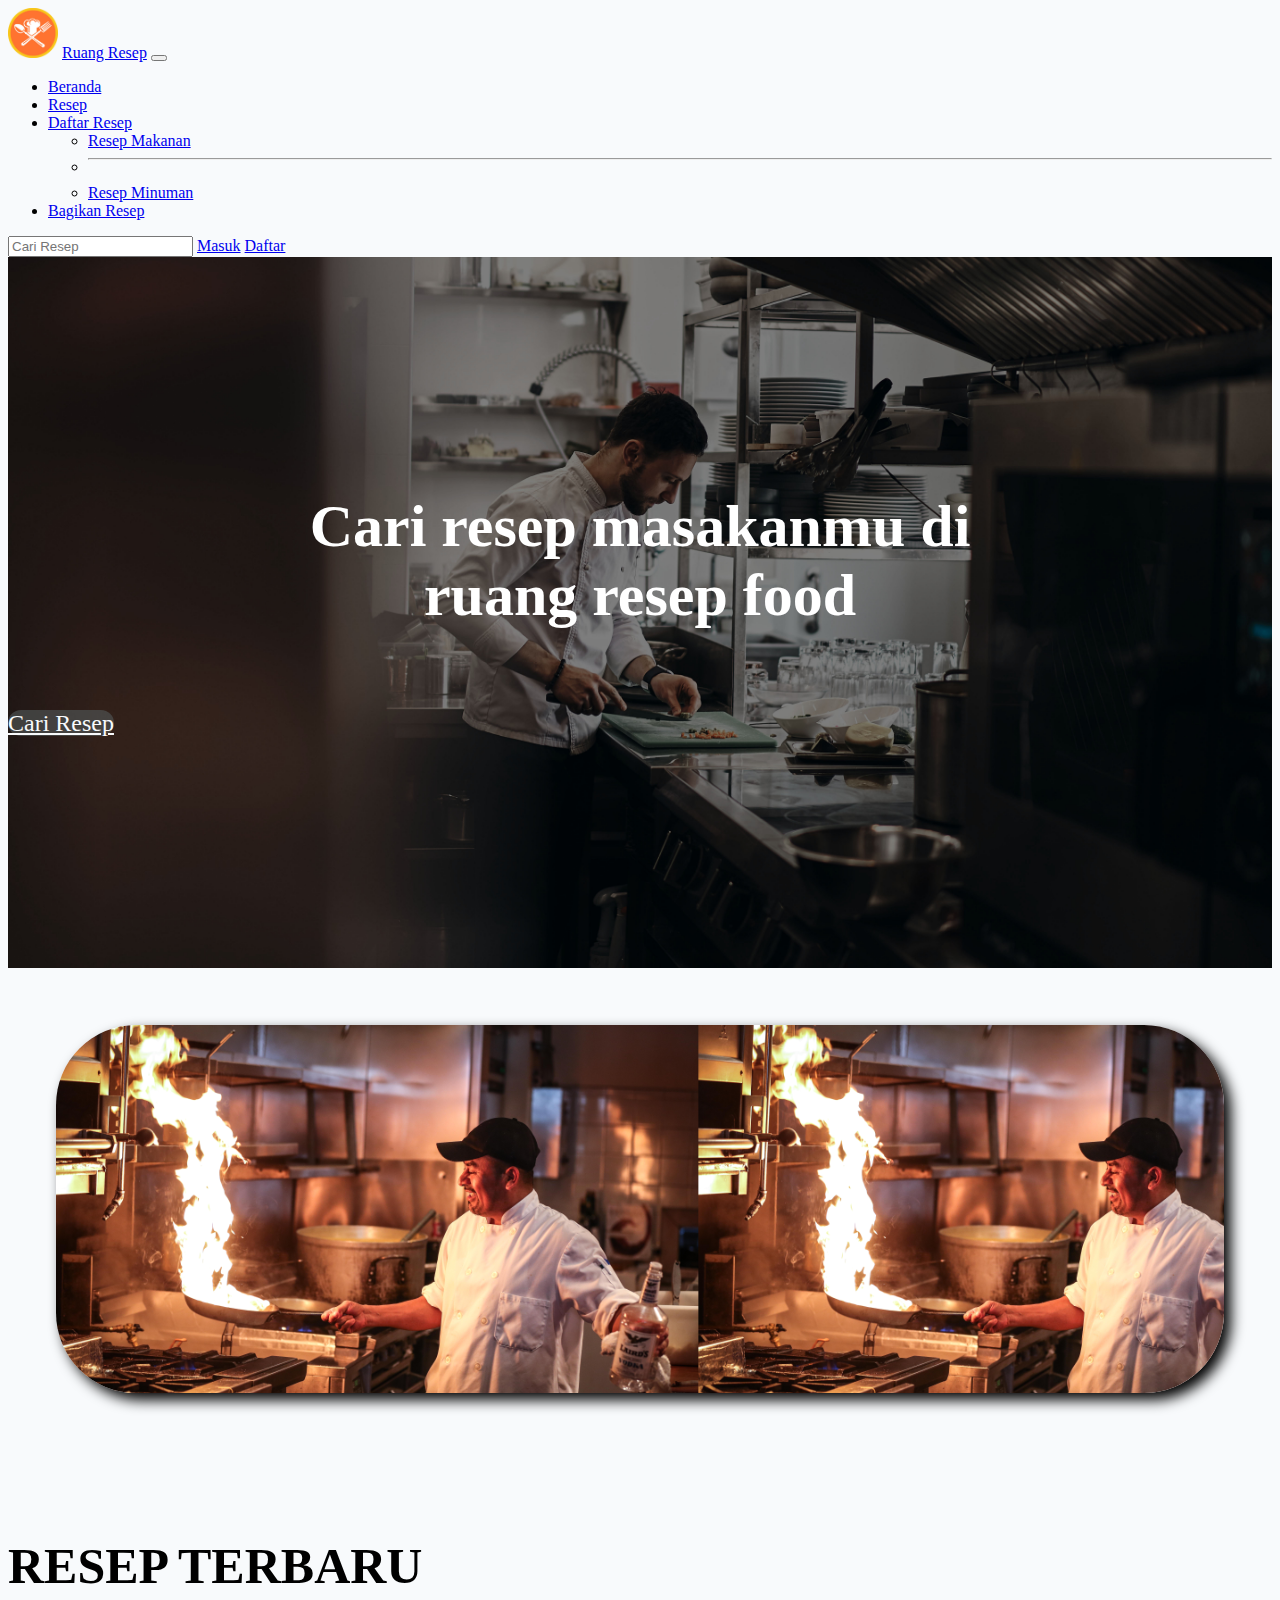
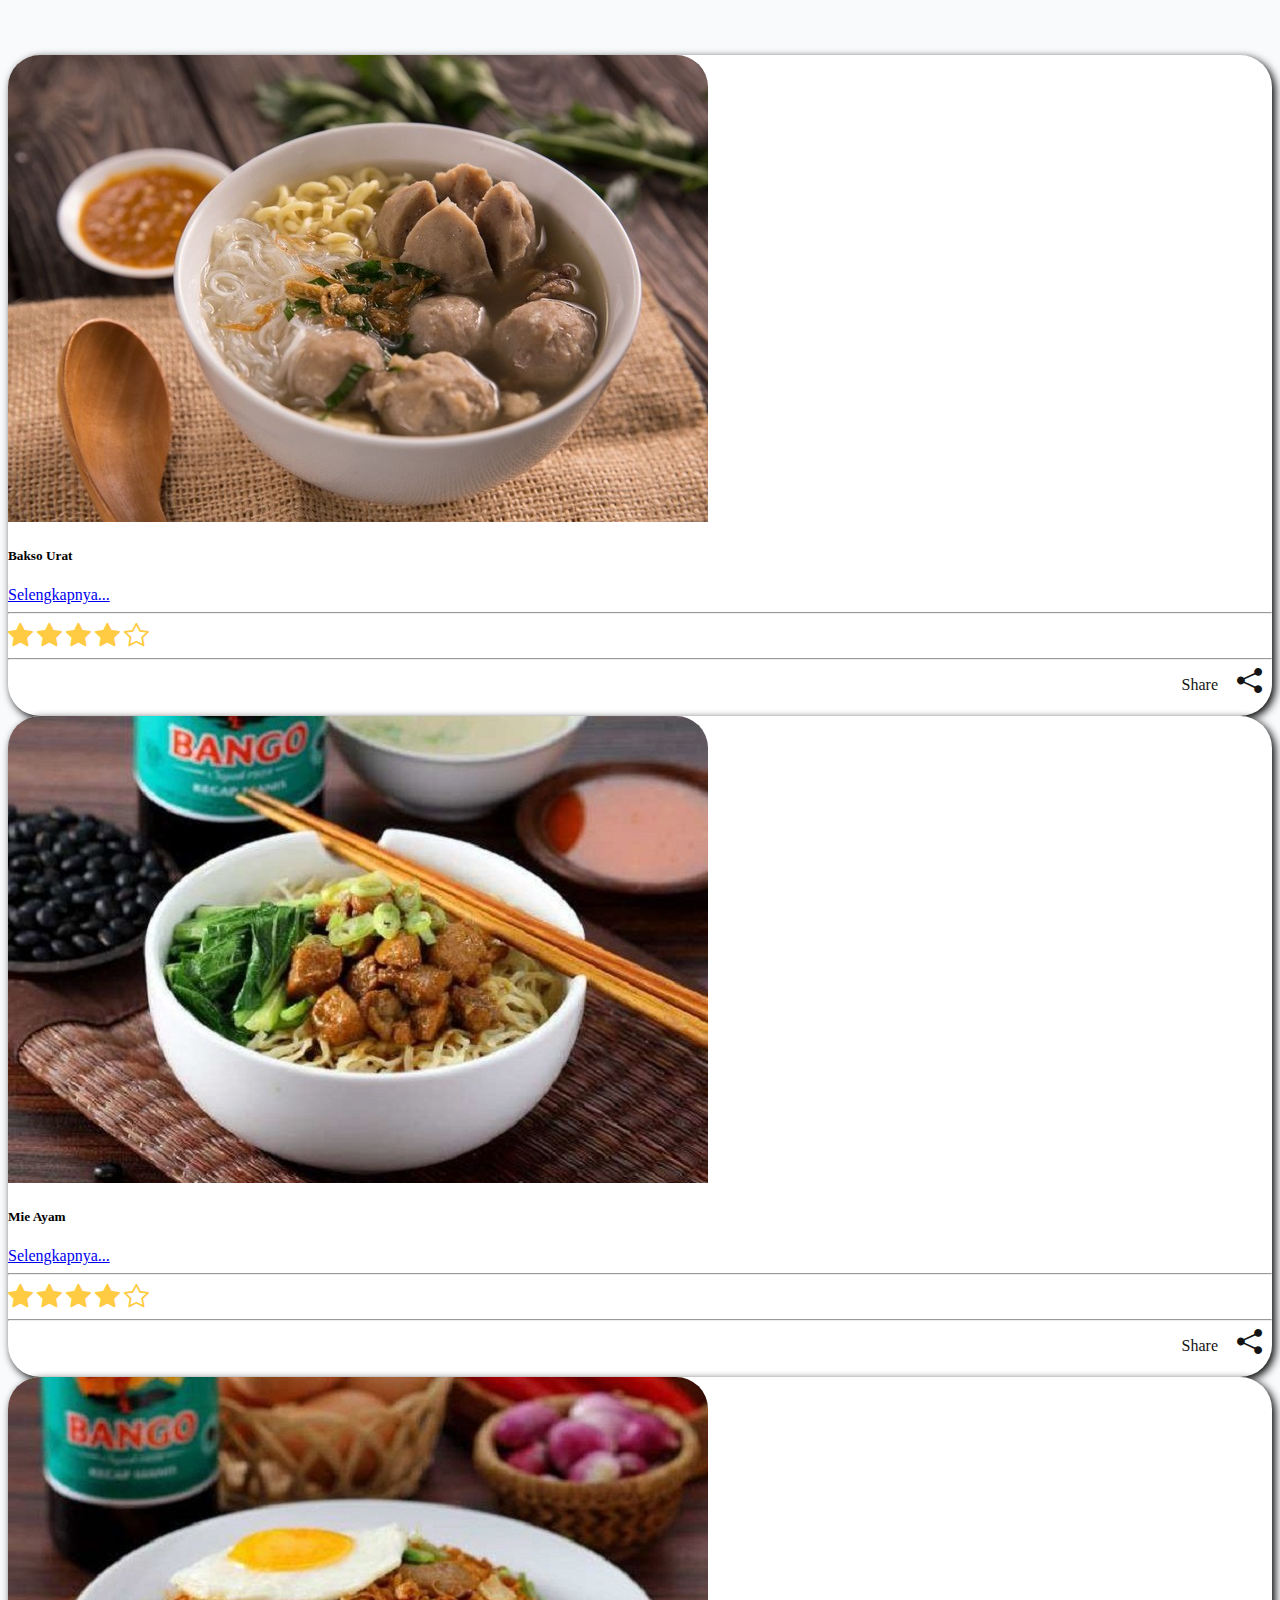
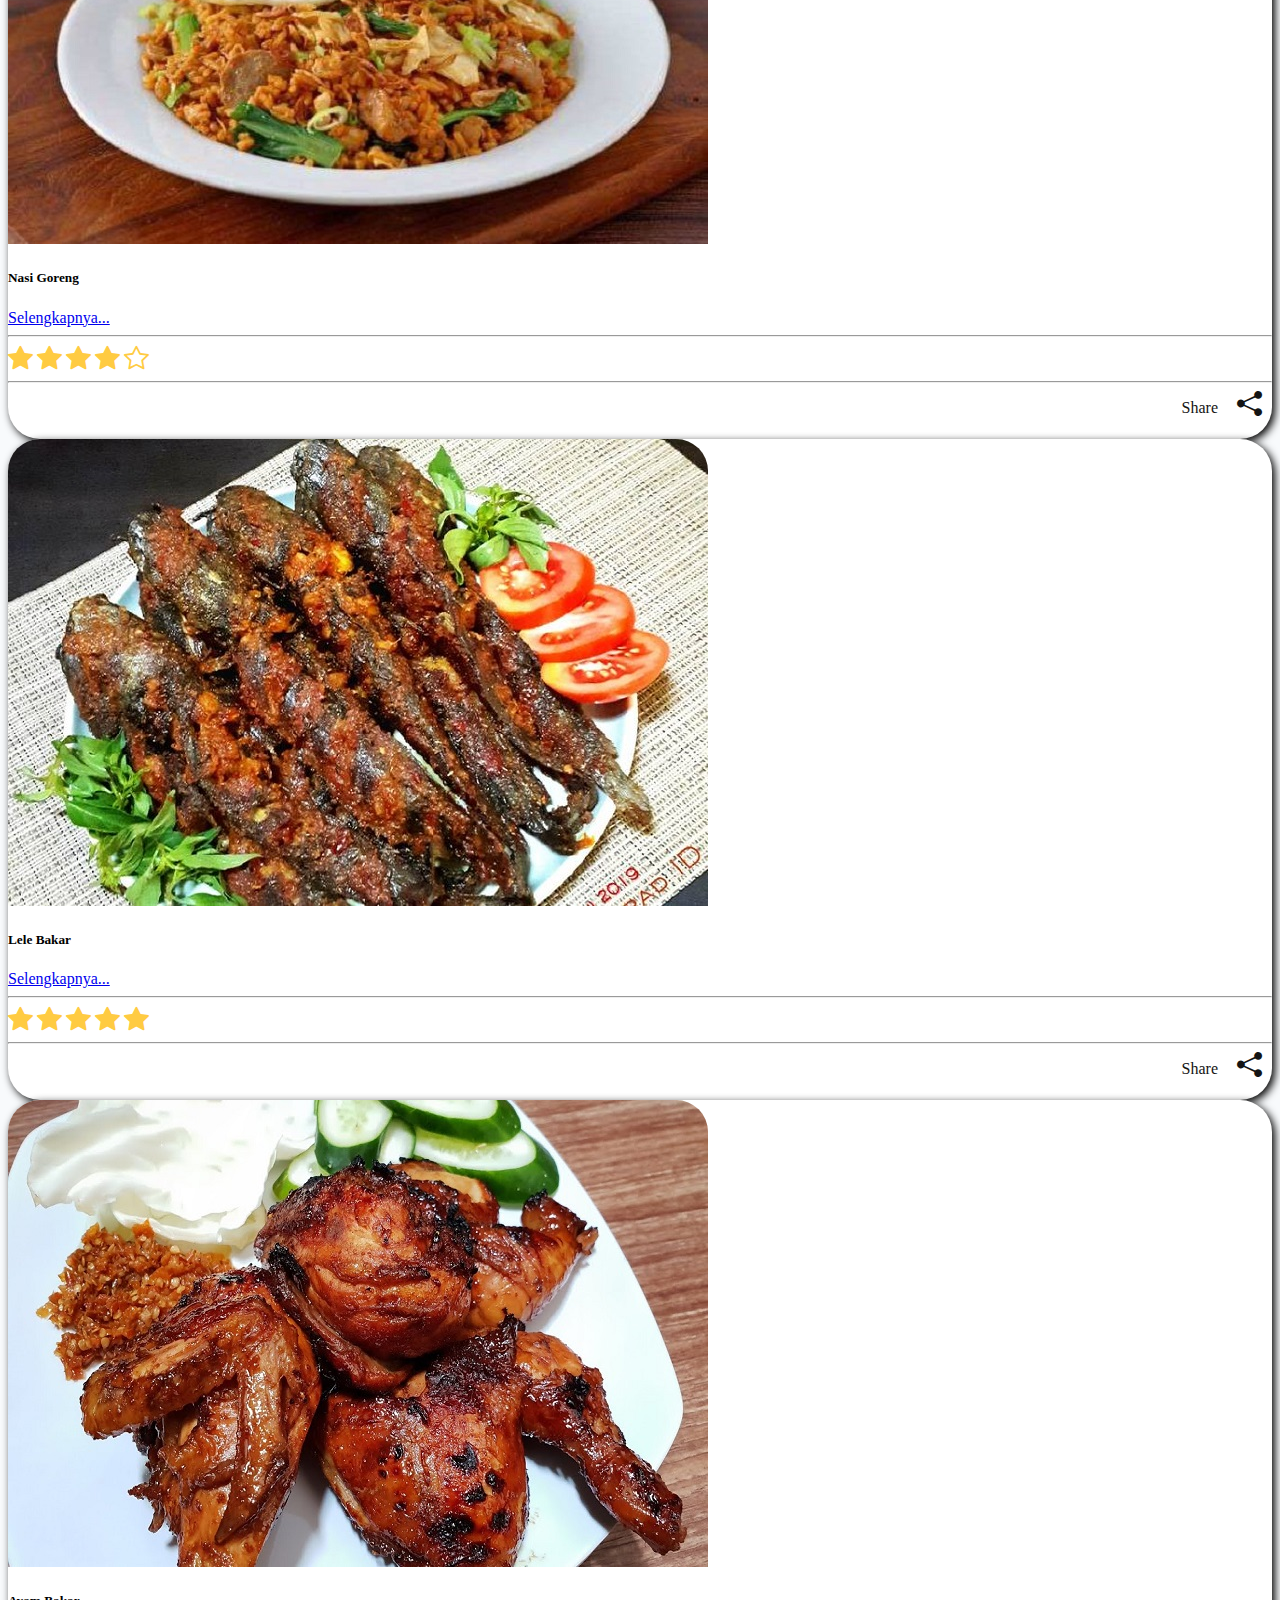
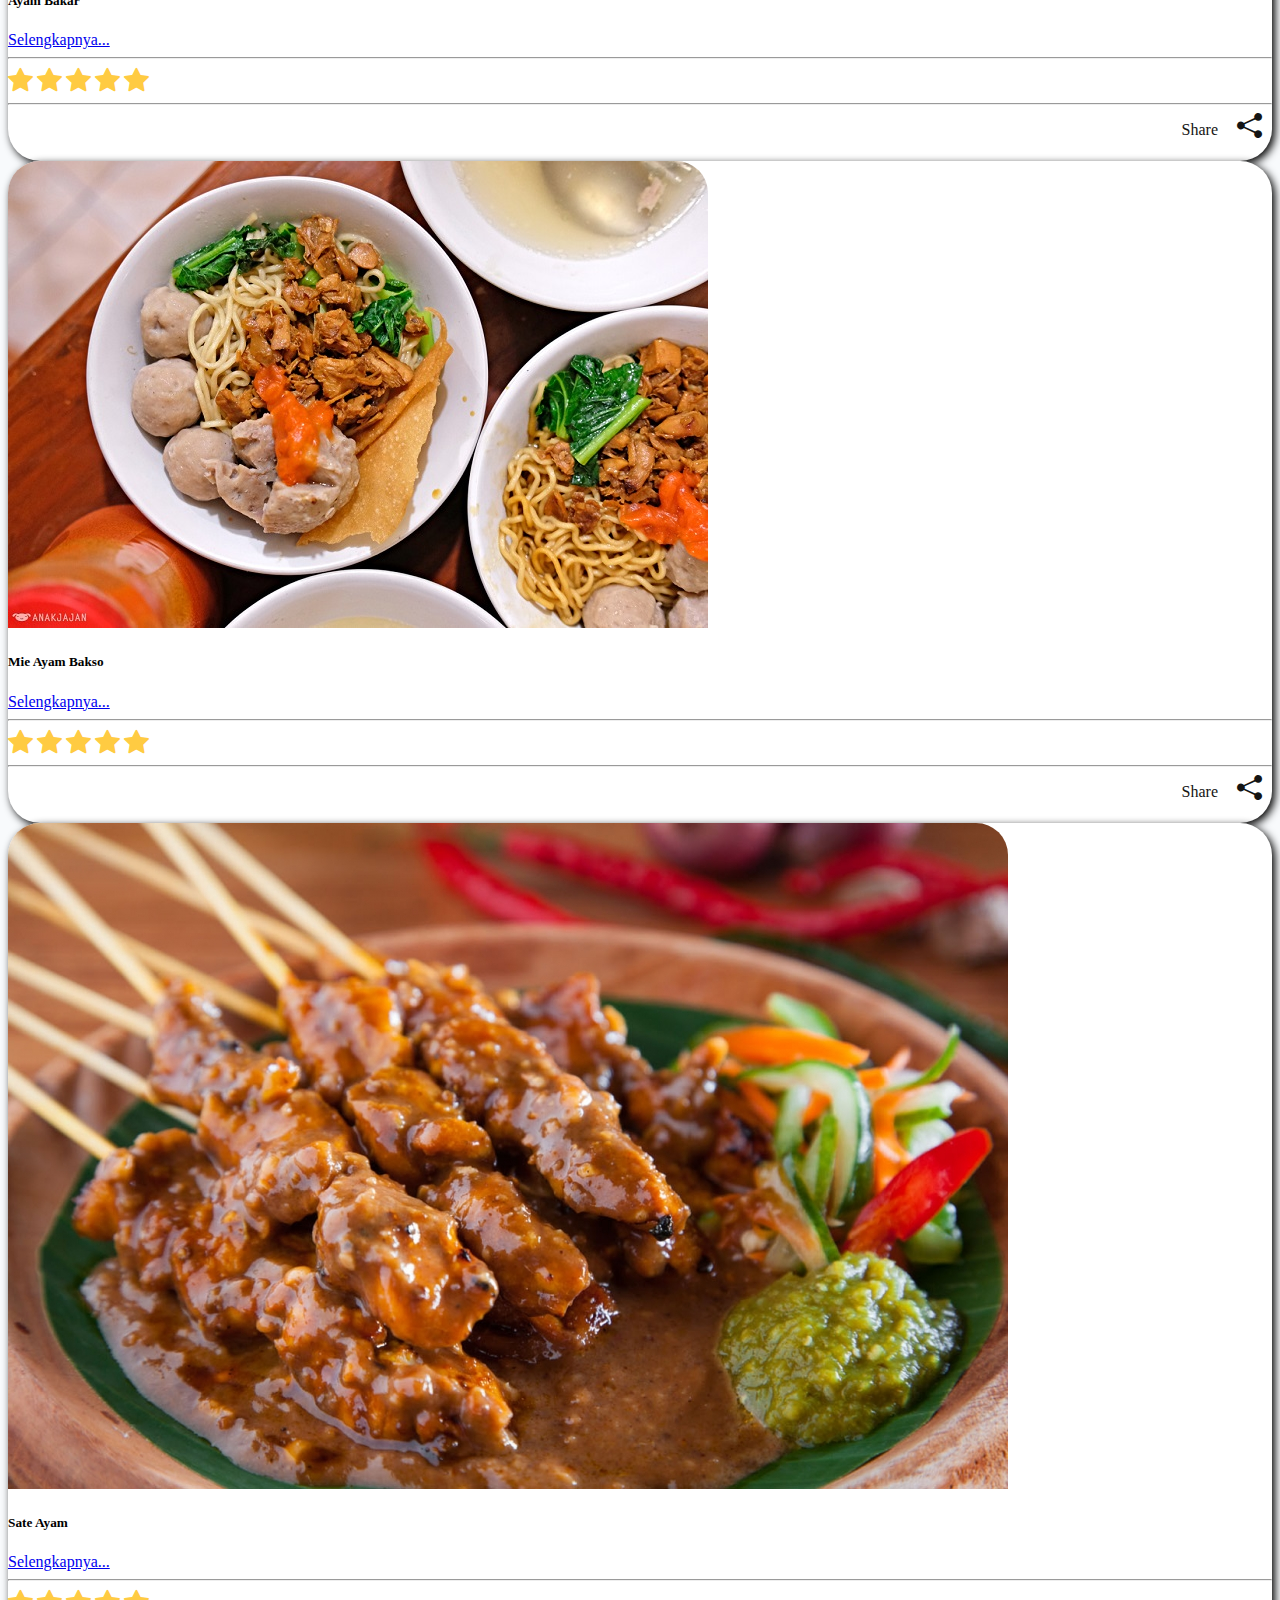
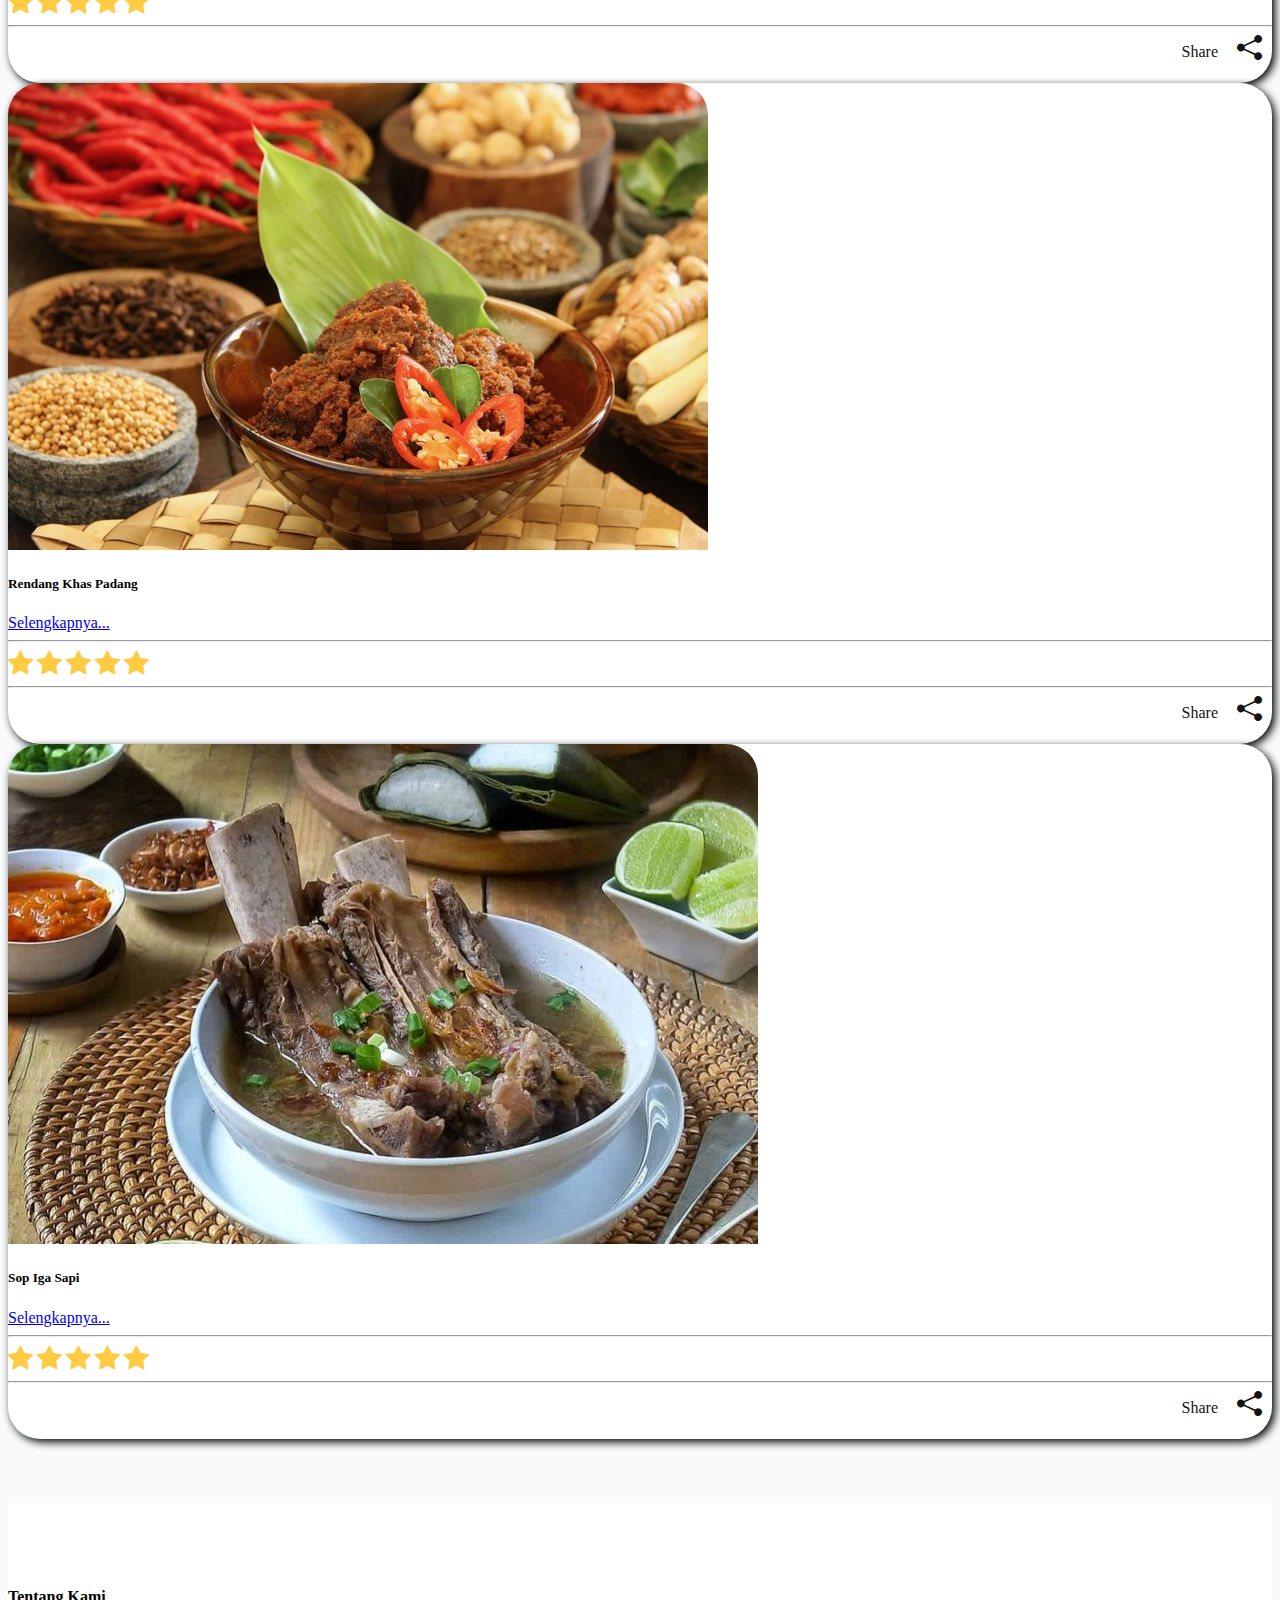
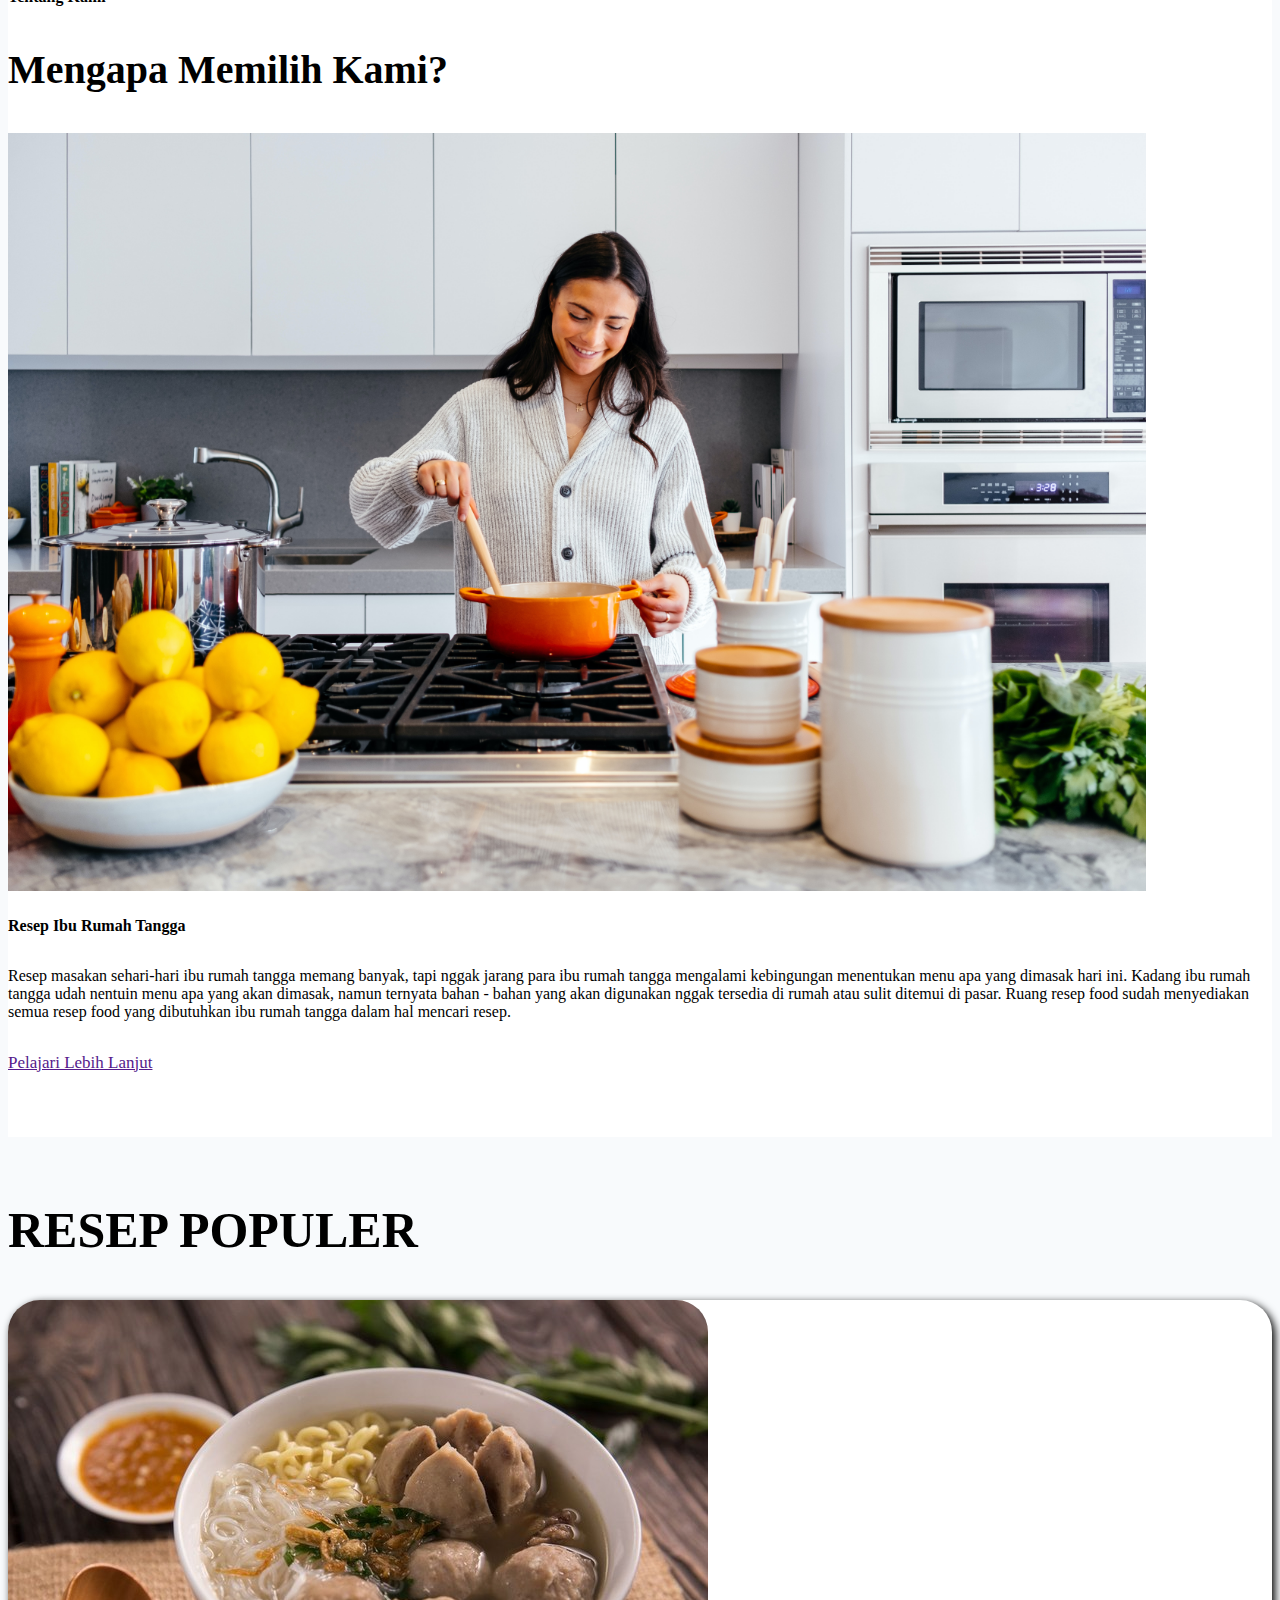
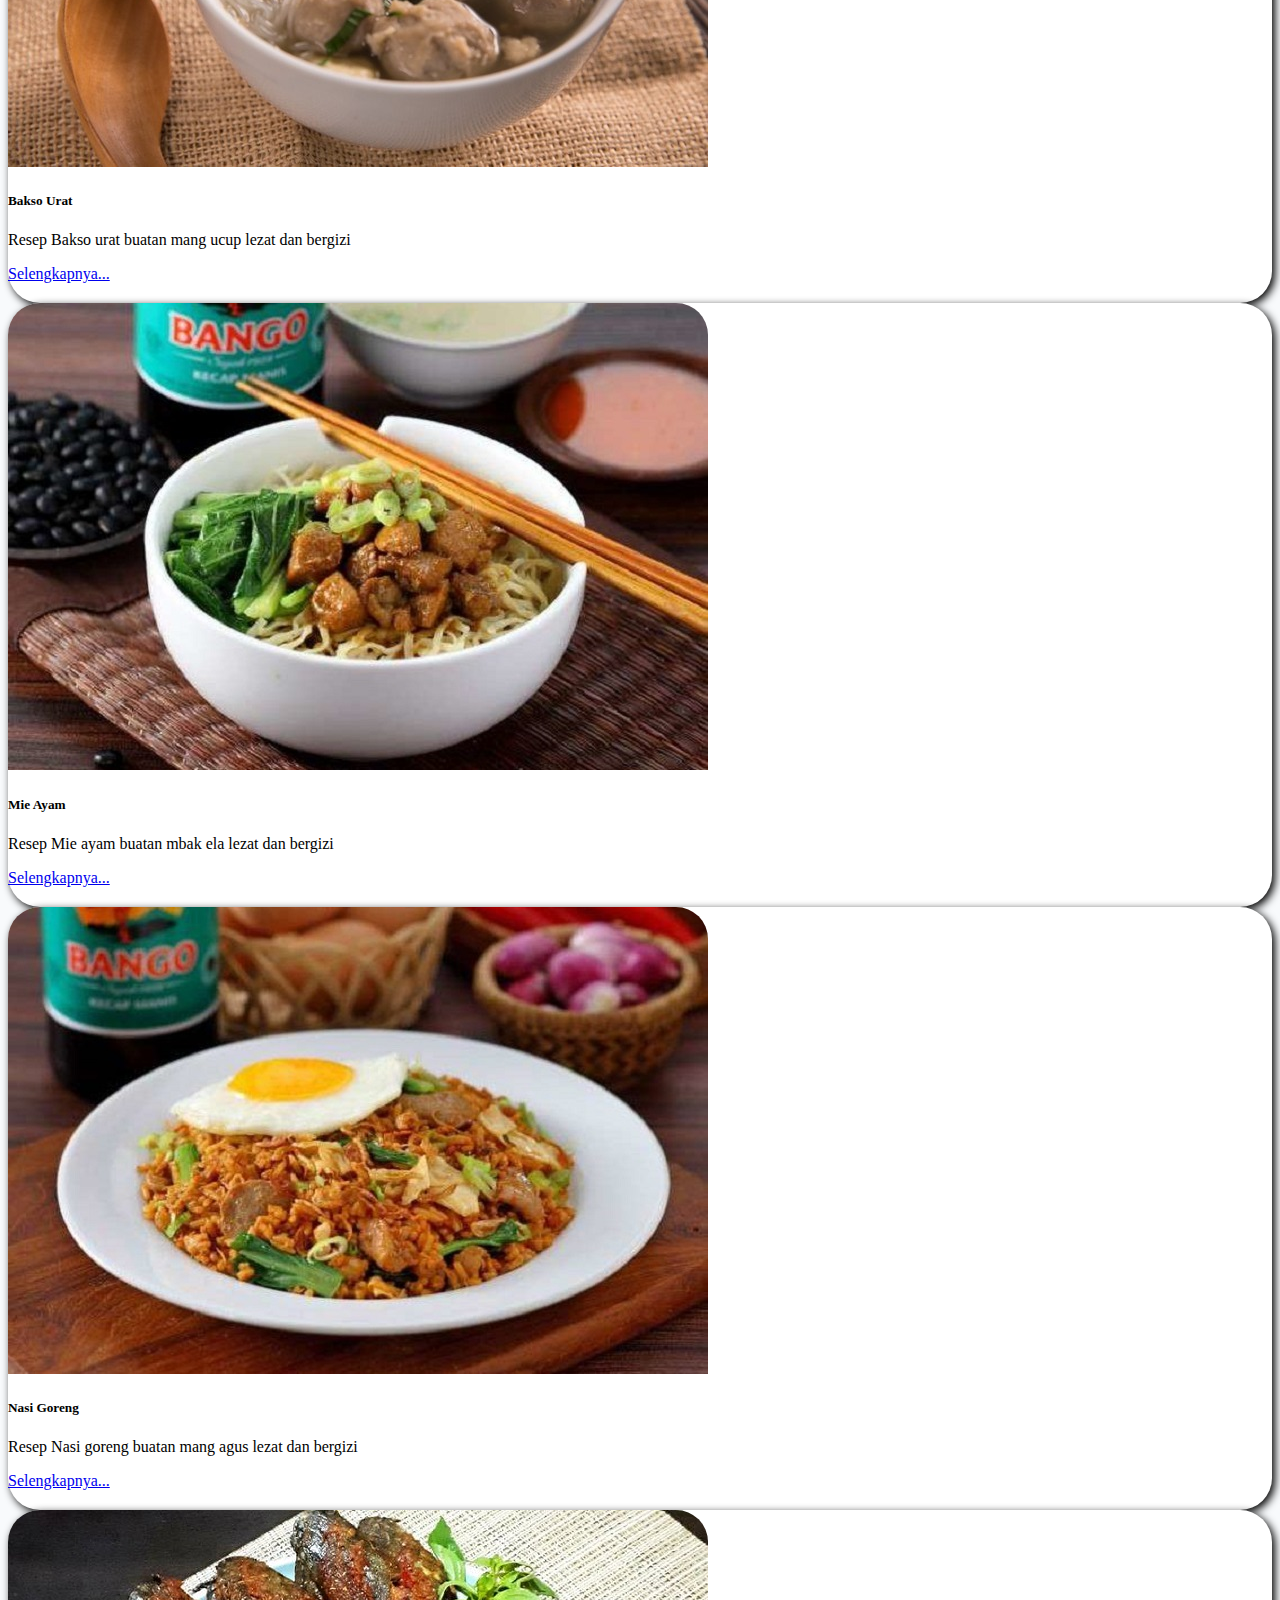
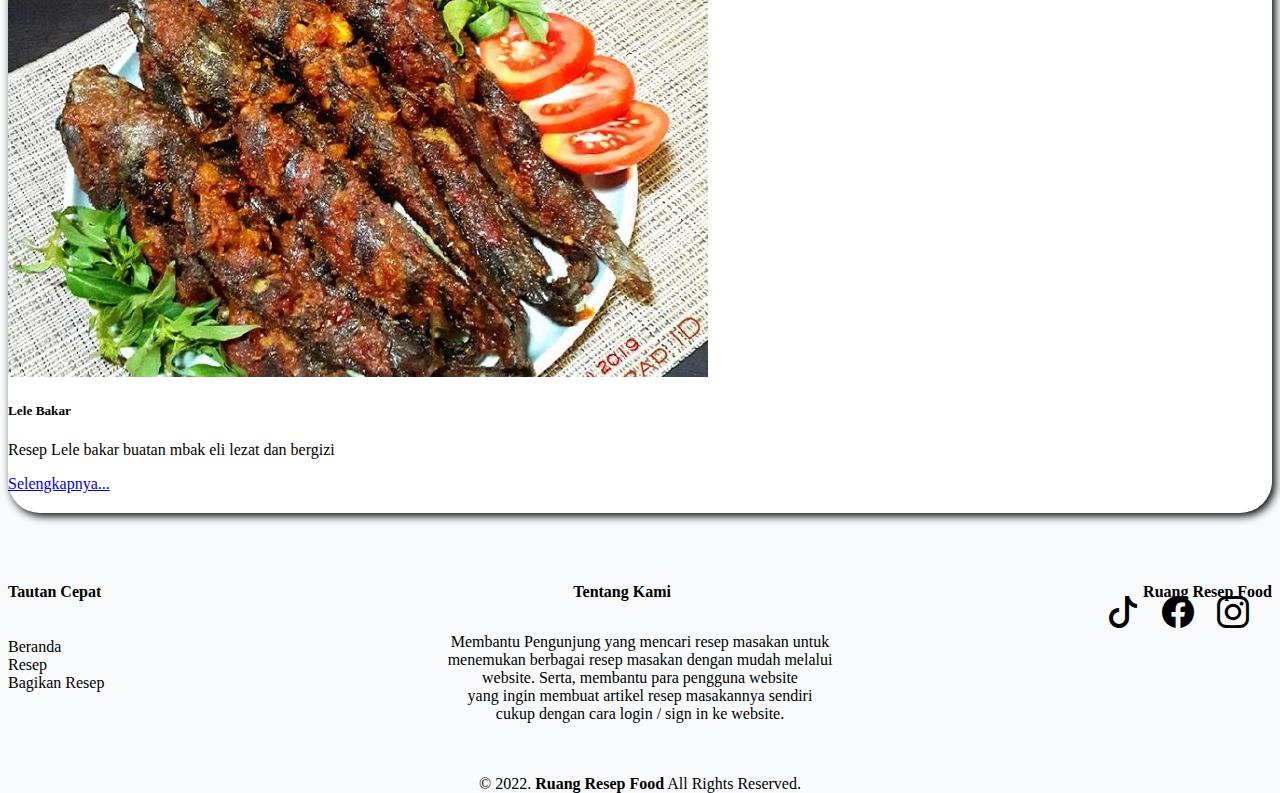
<file: index.html>
<!doctype html>
<html lang="en">
  <head>
    <meta charset="utf-8">
    <meta name="viewport" content="width=device-width, initial-scale=1">
    <title>Ruang Resep Food</title>
    <link href="https://cdn.jsdelivr.net/npm/bootstrap@5.2.2/dist/css/bootstrap.min.css" rel="stylesheet" integrity="sha384-Zenh87qX5JnK2Jl0vWa8Ck2rdkQ2Bzep5IDxbcnCeuOxjzrPF/et3URy9Bv1WTRi" crossorigin="anonymous">
    <link rel="stylesheet" href="https://cdn.jsdelivr.net/npm/bootstrap-icons@1.9.1/font/bootstrap-icons.css">
    <link rel="stylesheet" href="style.css">
</head>
  <body>
    <nav class="navbar navbar-expand-lg bg-light fixed-top" id="mainNav">
        <div class="container">
            <img src="img/Logo1.png" height="50" width="50" alt="logoresep">
          <a class="navbar-brand ms-2" href="#">Ruang Resep</a>
          <button class="navbar-toggler" type="button" data-bs-toggle="collapse" data-bs-target="#navbarSupportedContent" aria-controls="navbarSupportedContent" aria-expanded="false" aria-label="Toggle navigation">
            <span class="navbar-toggler-icon"></span>
          </button>
          <div class="collapse navbar-collapse" id="navbarSupportedContent">
            <ul class="navbar-nav ms-auto">
              <li class="nav-item me-3">
                <a class="nav-link active" aria-current="page" href="#">Beranda</a>
              </li>
              <li class="nav-item me-3">
                <a class="nav-link" href="pages/daftarresep.html">Resep</a>
              </li>
              <li class="nav-item dropdown me-3">
                <a class="nav-link dropdown-toggle" href="#" role="button" data-bs-toggle="dropdown" aria-expanded="false">
                  Daftar Resep
                </a>
                <ul class="dropdown-menu">
                  <li><a class="dropdown-item" href="pages/resepmakanan.html">Resep Makanan</a></li>
                  <li><hr class="dropdown-divider"></li>
                  <li><a class="dropdown-item" href="pages/resepminuman.html">Resep Minuman</a></li>
                </ul>
                <li class="nav-item me-5">
                    <a class="nav-link" href="pages/bagikanresep.html">Bagikan Resep</a>
                  </li>
            </ul>
            <form class="d-flex" role="search">
              <input class="form-control me-2" type="search" placeholder="Cari Resep" aria-label="Search">
              <a class="btn btn-success me-2" type="submit" href="pages/masuk.html" >Masuk</a>
              <a class="btn btn-secondary" type="submit" href="pages/daftar.html" >Daftar</a>
            </form>
          </div>
        </div>
      </nav>

      <section>
            <div class="col text-center">
                <img src="img/chef0.jpg" alt="" class="chef__img">
                <h1>Cari resep masakanmu di <br> ruang resep food</h1>
                <div class="cari__resep">
                  <a class="btn" href="pages/masuk.html">Cari Resep</a>
                </div> 
            </div>
      </section>

      <section class="container">
        <div class="row">
            <div class="col">
                <div class="border">
                    <!-- <img src="img/chef2.jpg" alt="" class="chef__slider"> -->
                </div>
            </div>
        </div>
      </section>

      <section class="wrapper__gridfood">
        <div class="container">  
          <div class="judul-pesanan">
            <h2 class="text-center font-weight-bold">RESEP TERBARU</h2>
          </div>
          <br />
          <div class="row mt-3">
            <div class="col-md-4">
              <div class="card__wrapper">
                <img src="img/bakso.jpeg" class="card-img-top" alt="..." />
                <div class="card-body">
                  <h5 class="card-title font-weight-bold text-center mt-3 mb-3">Bakso Urat</h5>
                  <div class="text-center">
                    <a href="pages/detailbakso.html" class="btn btn-primary btn-sm">Selengkapnya...</a>
                    <hr>
                    <i class="bi bi-star-fill"></i>
                    <i class="bi bi-star-fill"></i>
                    <i class="bi bi-star-fill"></i>
                    <i class="bi bi-star-fill"></i>
                    <i class="bi bi-star"></i><hr>
                    <div class="share__tombol">   
                        <a href="#" class="me-3">Share
                        <i class="bi bi-share-fill"></i>
                        </a>
                    </div>
                  </div>  
                </div>
              </div>
            </div>
    
            <div class="col-md-4">
              <div class="card__wrapper">
                <img src="img/mieayam.jpg" class="card-img-top" alt="..." />
                <div class="card-body">
                  <h5 class="card-title font-weight-bold text-center mt-3 mb-3">Mie Ayam</h5>
                  <div class="text-center">
                    <a href="pages/detailmieayam.html" class="btn btn-primary btn-sm">Selengkapnya...</a>
                    <hr>
                    <i class="bi bi-star-fill"></i>
                    <i class="bi bi-star-fill"></i>
                    <i class="bi bi-star-fill"></i>
                    <i class="bi bi-star-fill"></i>
                    <i class="bi bi-star"></i><hr>
                    <div class="share__tombol">   
                        <a href="#" class="me-3">Share
                        <i class="bi bi-share-fill"></i>
                        </a>
                    </div>   
                  </div>  
                </div>
              </div>
            </div>
    
            <div class="col-md-4">
              <div class="card__wrapper">
                <img src="img/nasgor.jpg" class="card-img-top" alt="..." />
                <div class="card-body">
                  <h5 class="card-title font-weight-bold text-center mt-3 mb-3">Nasi Goreng</h5>
                  <div class="text-center">
                    <a href="pages/detailnasigoreng.html" class="btn btn-primary btn-sm">Selengkapnya...</a>
                    <hr>
                    <i class="bi bi-star-fill"></i>
                    <i class="bi bi-star-fill"></i>
                    <i class="bi bi-star-fill"></i>
                    <i class="bi bi-star-fill"></i>
                    <i class="bi bi-star"></i><hr>
                    <div class="share__tombol">   
                        <a href="#" class="me-3">Share
                        <i class="bi bi-share-fill"></i>
                        </a>
                    </div> 
                  </div>  
                </div>
              </div>
            </div>
    
          </div>
    
          <div class="row mt-5">
            <div class="col-md-4">
              <div class="card__wrapper">
                <img src="img/lele.jpg" class="card-img-top" alt="..." />
                <div class="card-body">
                  <h5 class="card-title font-weight-bold text-center mt-3 mb-3">Lele Bakar</h5>
                  <div class="text-center">
                    <a href="#" class="btn btn-primary btn-sm">Selengkapnya...</a>
                    <hr>
                    <i class="bi bi-star-fill"></i>
                    <i class="bi bi-star-fill"></i>
                    <i class="bi bi-star-fill"></i>
                    <i class="bi bi-star-fill"></i>
                    <i class="bi bi-star-fill"></i><hr>
                    <div class="share__tombol">   
                        <a href="#" class="me-3">Share
                        <i class="bi bi-share-fill"></i>
                        </a>
                    </div>  
                  </div>  
                </div>
              </div>
            </div>
    
            <div class="col-md-4">
              <div class="card__wrapper">
                <img src="img/ayambakar.jpg" class="card-img-top" alt="..." />
                <div class="card-body">
                  <h5 class="card-title font-weight-bold text-center mt-3 mb-3">Ayam Bakar</h5>
                  <div class="text-center">
                    <a href="pages/detailayamgosong.html" class="btn btn-primary btn-sm">Selengkapnya...</a>
                    <hr>
                    <i class="bi bi-star-fill"></i>
                    <i class="bi bi-star-fill"></i>
                    <i class="bi bi-star-fill"></i>
                    <i class="bi bi-star-fill"></i>
                    <i class="bi bi-star-fill"></i><hr>
                    <div class="share__tombol">   
                        <a href="#" class="me-3">Share
                        <i class="bi bi-share-fill"></i>
                        </a>
                    </div>  
                  </div>  
                </div>
              </div>
            </div>
    
            <div class="col-md-4">
              <div class="card__wrapper">
                <img src="img/mieayambakso.jpg" class="card-img-top" alt="..." />
                <div class="card-body">
                  <h5 class="card-title font-weight-bold text-center mt-3 mb-3">Mie Ayam Bakso</h5>
                  <div class="text-center">
                    <a href="#" class="btn btn-primary btn-sm">Selengkapnya...</a>
                    <hr>
                    <i class="bi bi-star-fill"></i>
                    <i class="bi bi-star-fill"></i>
                    <i class="bi bi-star-fill"></i>
                    <i class="bi bi-star-fill"></i>
                    <i class="bi bi-star-fill"></i><hr>
                    <div class="share__tombol">   
                        <a href="#" class="me-3">Share
                        <i class="bi bi-share-fill"></i>
                        </a>
                    </div>  
                  </div>  
                </div>
              </div>
            </div>
    
          </div>
          <div class="row mt-5">
            <div class="col-md-4">
              <div class="card__wrapper">
                <img src="img/sate ayam.jpg" class="card-img-top" alt="..." />
                <div class="card-body">
                  <h5 class="card-title font-weight-bold text-center mt-3 mb-3">Sate Ayam</h5>
                  <div class="text-center">
                    <a href="#" class="btn btn-primary btn-sm">Selengkapnya...</a>
                    <hr>
                    <i class="bi bi-star-fill"></i>
                    <i class="bi bi-star-fill"></i>
                    <i class="bi bi-star-fill"></i>
                    <i class="bi bi-star-fill"></i>
                    <i class="bi bi-star-fill"></i><hr>
                    <div class="share__tombol">   
                        <a href="#" class="me-3">Share
                        <i class="bi bi-share-fill"></i>
                        </a>
                    </div> 
                  </div>  
                </div>
              </div>
            </div>
    
            <div class="col-md-4">
              <div class="card__wrapper">
                <img src="img/rendangpadang.jpeg" class="card-img-top" alt="..." />
                <div class="card-body">
                  <h5 class="card-title font-weight-bold text-center mt-3 mb-3">Rendang Khas Padang</h5>
                  <div class="text-center">
                    <a href="#" class="btn btn-primary btn-sm">Selengkapnya...</a>
                    <hr>
                    <i class="bi bi-star-fill"></i>
                    <i class="bi bi-star-fill"></i>
                    <i class="bi bi-star-fill"></i>
                    <i class="bi bi-star-fill"></i>
                    <i class="bi bi-star-fill"></i><hr>
                    <div class="share__tombol">   
                        <a href="#" class="me-3">Share
                        <i class="bi bi-share-fill"></i>
                        </a>
                    </div>  
                  </div>  
                </div>
              </div>
            </div>
    
            <div class="col-md-4">
              <div class="card__wrapper">
                <img src="img/sopigasapi.jpg" class="card-img-top" alt="..." />
                <div class="card-body">
                  <h5 class="card-title font-weight-bold text-center mt-3 mb-3">Sop Iga Sapi</h5>
                  <div class="text-center">
                    <a href="#" class="btn btn-primary btn-sm">Selengkapnya...</a>
                    <hr>
                    <i class="bi bi-star-fill"></i>
                    <i class="bi bi-star-fill"></i>
                    <i class="bi bi-star-fill"></i>
                    <i class="bi bi-star-fill"></i>
                    <i class="bi bi-star-fill"></i><hr>
                    <div class="share__tombol">   
                        <a href="#" class="me-3">Share
                        <i class="bi bi-share-fill"></i>
                        </a>
                    </div> 
                  </div>  
                </div>
              </div>
            </div>
          </div>
        </div>
      </section>

      <section class="wrapper__about">
        <div class="container">
            <div class="judul__about text-center mb-5">
                <h4>Tentang Kami</h4>
                <h3>Mengapa Memilih Kami?</h3>
            </div>
            <div class="row">
                <div class="col-6">
                    <img src="img/iburumaht.jpg" alt="" width="90%" class="rounded-5">
                </div>
                <div class="col-6">
                    <h4>Resep Ibu Rumah Tangga</h4>
                    <p>Resep masakan sehari-hari ibu rumah tangga memang banyak, tapi nggak jarang para ibu rumah tangga mengalami kebingungan menentukan menu apa yang dimasak hari ini. Kadang ibu rumah tangga udah nentuin menu apa yang akan dimasak, namun ternyata bahan - bahan yang akan digunakan nggak tersedia di rumah atau sulit ditemui di pasar. Ruang resep food sudah menyediakan semua resep food yang dibutuhkan ibu rumah tangga dalam hal mencari resep.</p>
                    <a href="" class="btn btn-success btn-sm rounded-4">Pelajari Lebih Lanjut</a>
                </div>
            </div>
        </div>
      </section>

      <section class="wrapper__food">
        <div class="container">
          <div class="judul-pesanan">
            <h2 class="text-center font-weight-bold">RESEP POPULER</h2>
          </div>
          <div class="row mt-5">
            <div class="col-md-3">
              <div class="card__wrapper">
                <img src="img/bakso.jpeg" class="card-img-top" alt="..." />
                <div class="card-body">
                  <h5 class="card-title font-weight-bold text-center mt-3 mb-3">Bakso Urat</h5>
                  <p class="text-center container">Resep Bakso urat buatan mang ucup lezat dan bergizi</p>
                  <div class="text-center">
                    <a href="#" class="btn btn-outline-primary btn-sm">Selengkapnya...</a>  
                  </div>  
                </div>
              </div>
            </div>
    
            <div class="col-md-3">
              <div class="card__wrapper">
                <img src="img/mieayam.jpg" class="card-img-top" alt="..." />
                <div class="card-body">
                  <h5 class="card-title font-weight-bold text-center mt-3 mb-3">Mie Ayam</h5>
                  <p class="text-center container">Resep Mie ayam buatan mbak ela lezat dan bergizi</p>
                  <div class="text-center">
                    <a href="#" class="btn btn-outline-primary btn-sm">Selengkapnya...</a>  
                  </div>  
                </div>
              </div>
            </div>
    
            <div class="col-md-3">
              <div class="card__wrapper">
                <img src="img/nasgor.jpg" class="card-img-top" alt="..." />
                <div class="card-body">
                  <h5 class="card-title font-weight-bold text-center mt-3 mb-3">Nasi Goreng</h5>
                  <p class="text-center container">Resep Nasi goreng buatan mang agus lezat dan bergizi</p>
                  <div class="text-center">
                    <a href="#" class="btn btn-outline-primary btn-sm">Selengkapnya...</a>  
                  </div>  
                </div>
              </div>
            </div>

            <div class="col-md-3">
              <div class="card__wrapper">
                <img src="img/lele.jpg" class="card-img-top" alt="..." />
                <div class="card-body">
                  <h5 class="card-title font-weight-bold text-center mt-3 mb-3">Lele Bakar</h5>
                  <p class="text-center container">Resep Lele bakar buatan mbak eli lezat dan bergizi</p>
                  <div class="text-center">
                    <a href="#" class="btn btn-outline-primary btn-sm">Selengkapnya...</a>  
                  </div>  
                </div>
              </div>
            </div>
            
          </div>
        </div>
      </section>

      <div class="footer bg-light pb-3">
        <footer class="pt-4 my-md-5 pt-md-5 border-top">
          <div class="container">
            <div class="head">
              <h4>Tautan Cepat</h4>
              <h4>Tentang Kami</h4>
              <h4>Ruang Resep Food</h4>
            </div>
            <div class="isi">
                <div class="quick">
                    <a href="#">Beranda</a>
                    <a href="#">Resep</a>
                    <a href="#">Bagikan Resep</a>
                </div>
                <div class="about">
                    <p>Membantu Pengunjung yang mencari resep masakan untuk <br>menemukan berbagai resep masakan dengan mudah melalui <br>website. Serta, membantu para pengguna website <br>yang ingin membuat artikel resep masakannya sendiri<br> cukup dengan cara login / sign in ke website.</p>
                </div>
                <div class="media">
                  <i class="bi bi-tiktok" width="60px"></i>
                  <i class="bi bi-facebook"></i>
                  <i class="bi bi-instagram"></i>
                </div>
            </div>
            <div id="copyright">
              <div class="wrapper_copy">&copy; 2022. <b>Ruang Resep Food</b> All Rights Reserved.</div>
            </div>
          </div>
        </footer>
      </div>


    <script src="https://cdn.jsdelivr.net/npm/bootstrap@5.2.2/dist/js/bootstrap.bundle.min.js" integrity="sha384-OERcA2EqjJCMA+/3y+gxIOqMEjwtxJY7qPCqsdltbNJuaOe923+mo//f6V8Qbsw3" crossorigin="anonymous"></script>
  </body>
</html>
</file>
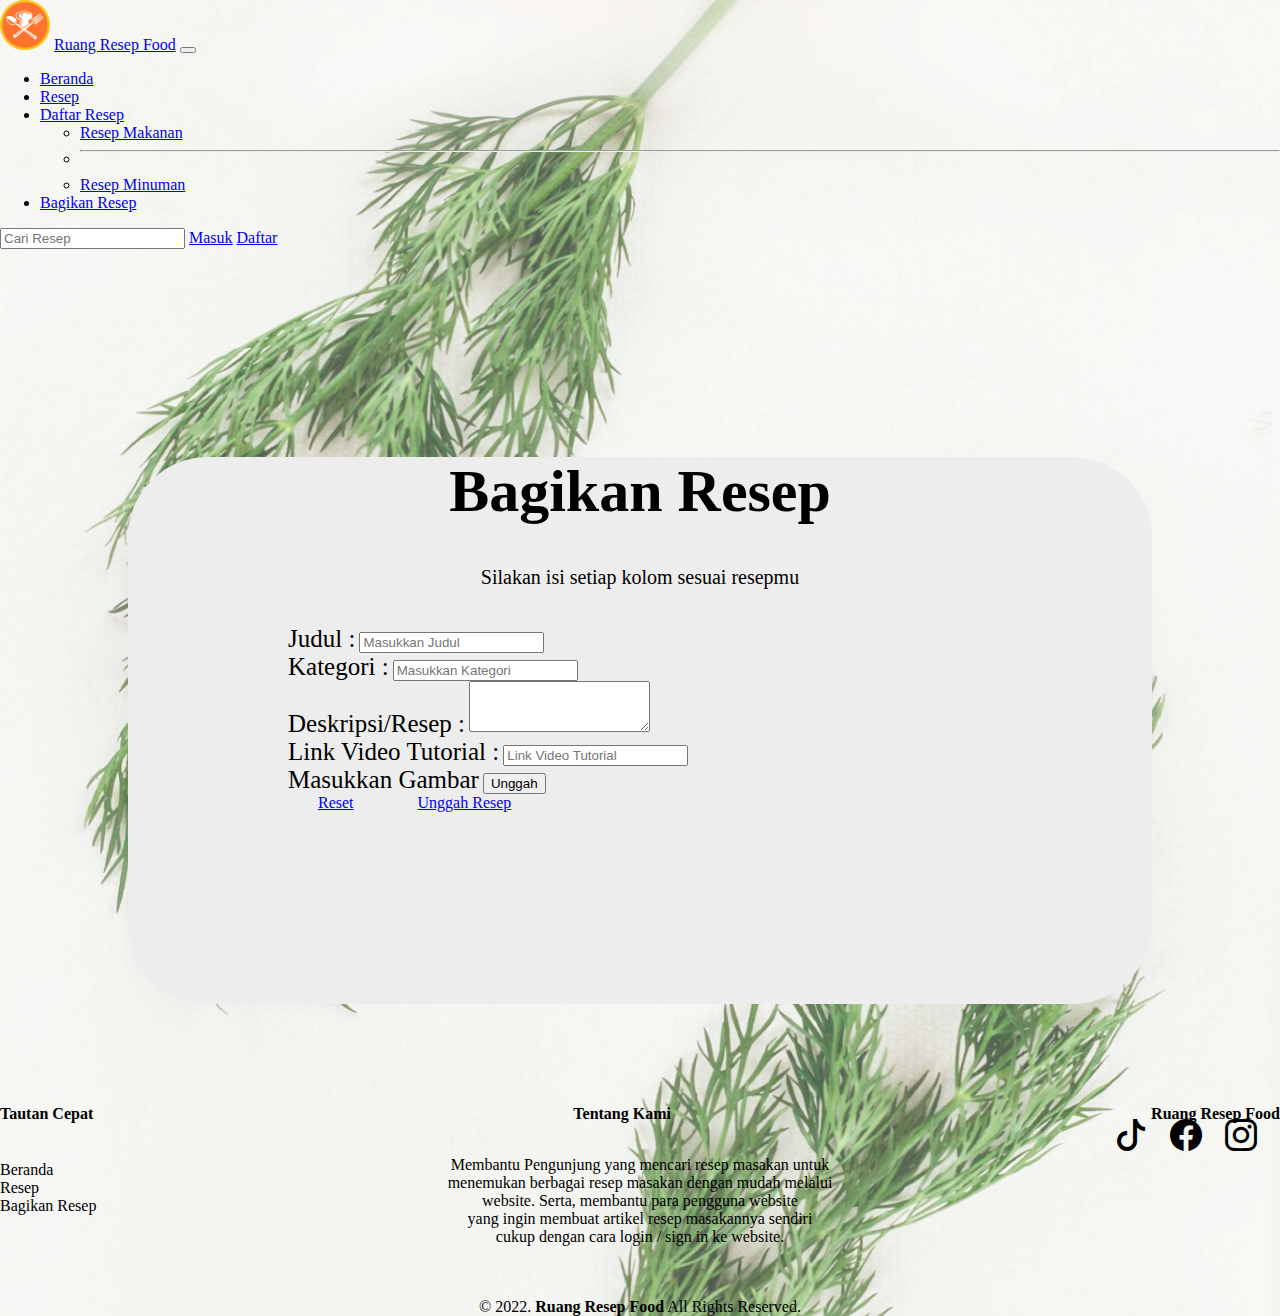
<file: pages/bagikanresep.html>
<!DOCTYPE html>
<html lang="en">
  <head>
    <!-- Required meta tags -->
    <meta charset="utf-8" />
    <meta name="viewport" content="width=device-width, initial-scale=1" />

    <!-- Bootstrap CSS -->
    <title>Web Resep Food</title>
    <link href="https://cdn.jsdelivr.net/npm/bootstrap@5.2.1/dist/css/bootstrap.min.css" rel="stylesheet" integrity="sha384-iYQeCzEYFbKjA/T2uDLTpkwGzCiq6soy8tYaI1GyVh/UjpbCx/TYkiZhlZB6+fzT" crossorigin="anonymous">
    <link rel="stylesheet" href="https://cdn.jsdelivr.net/npm/bootstrap-icons@1.9.1/font/bootstrap-icons.css">
    <link rel="stylesheet" href="bagikan.css">
  </head>
  <body>
    <nav class="navbar navbar-expand-lg bg-light fixed-top" id="mainNav">
      <div class="container">
          <img src="../img/Logo1.png" height="50" width="50" alt="logoresep">
        <a class="navbar-brand ms-2" href="../index.html">Ruang Resep Food</a>
        <button class="navbar-toggler" type="button" data-bs-toggle="collapse" data-bs-target="#navbarSupportedContent" aria-controls="navbarSupportedContent" aria-expanded="false" aria-label="Toggle navigation">
          <span class="navbar-toggler-icon"></span>
        </button>
        <div class="collapse navbar-collapse" id="navbarSupportedContent">
          <ul class="navbar-nav ms-auto">
            <li class="nav-item me-3">
              <a class="nav-link active" aria-current="page" href="../index.html">Beranda</a>
            </li>
            <li class="nav-item me-3">
              <a class="nav-link" href="../pages/daftarresep.html">Resep</a>
            </li>
            <li class="nav-item dropdown me-3">
              <a class="nav-link dropdown-toggle" href="#" role="button" data-bs-toggle="dropdown" aria-expanded="false">
                Daftar Resep
              </a>
              <ul class="dropdown-menu">
                <li><a class="dropdown-item" href="../pages/resepmakanan.html">Resep Makanan</a></li>
                <li><hr class="dropdown-divider"></li>
                <li><a class="dropdown-item" href="../pages/resepminuman.html">Resep Minuman</a></li>
              </ul>
              <li class="nav-item me-5">
                  <a class="nav-link" href="../pages/bagikanresep.html">Bagikan Resep</a>
                </li>
          </ul>
          <form class="d-flex" role="search">
            <input class="form-control me-2" type="search" placeholder="Cari Resep" aria-label="Search">
            <a class="btn btn-success me-2" type="submit" href="../pages/masuk.html" >Masuk</a>
            <a class="btn btn-secondary" type="submit" href="../pages/daftar.html" >Daftar</a>
          </form>
        </div>
      </div>
    </nav>

    <section class="wrapper__form">
        <div class="container">
            <div class="row">
              <div class="col">
                <div class="border">   
                    <h1>Bagikan Resep</h1>
                    <p>Silakan isi setiap kolom sesuai resepmu</p> 
                   <div class="wrapper__list container">
                        <div class="mb-3">
                            <label for="formGroupExampleInput" class="form-label">Judul :</label>
                            <input type="text" class="form-control" id="formGroupExampleInput" placeholder="Masukkan Judul">
                        </div>
                        <div class="mb-3">
                            <label for="formGroupExampleInput" class="form-label">Kategori :</label>
                            <input type="text" class="form-control" id="formGroupExampleInput" placeholder="Masukkan Kategori">
                        </div>
                        <div class="mb-3">
                            <label for="exampleFormControlTextarea1" class="form-label">Deskripsi/Resep :</label>
                            <textarea class="form-control" id="exampleFormControlTextarea1" rows="3"></textarea>
                        </div>
                        <div class="mb-3">
                            <label for="formGroupExampleInput" class="form-label">Link Video Tutorial :</label>
                            <input type="text" class="form-control" id="formGroupExampleInput" placeholder="Link Video Tutorial">
                        </div>
                        <div class="mb-5">
                            <label for="formGroupExampleInput" class="form-label">Masukkan Gambar</label>
                            <button href="#" class="btn btn-primary mx-4">Unggah</button>
                        </div>
                        <div class="mt-5 text-center">
                            <a href="#" class="btn btn-danger mx-5">Reset</a>
                            <a href="#" class="btn btn-success">Unggah Resep</a>
                        </div>
                   </div>   
                </div>    
              </div>
            </div>
          </div>
    </section>

    <div class="footer bg-light pb-3">
      <footer class="pt-4 my-md-5 pt-md-5 border-top">
        <div class="container">
          <div class="head">
            <h4>Tautan Cepat</h4>
            <h4>Tentang Kami</h4>
            <h4>Ruang Resep Food</h4>
          </div>
          <div class="isi">
              <div class="quick">
                  <a href="#">Beranda</a>
                  <a href="#">Resep</a>
                  <a href="#">Bagikan Resep</a>
              </div>
              <div class="about">
                  <p>Membantu Pengunjung yang mencari resep masakan untuk <br>menemukan berbagai resep masakan dengan mudah melalui <br>website. Serta, membantu para pengguna website <br>yang ingin membuat artikel resep masakannya sendiri<br> cukup dengan cara login / sign in ke website.</p>
              </div>
              <div class="media">
                <i class="bi bi-tiktok" width="60px"></i>
                <i class="bi bi-facebook"></i>
                <i class="bi bi-instagram"></i>
              </div>
          </div>
          <div id="copyright">
            <div class="wrapper_copy">&copy; 2022. <b>Ruang Resep Food</b> All Rights Reserved.</div>
          </div>
        </div>
      </footer>
    </div>

    <script src="https://cdn.jsdelivr.net/npm/bootstrap@5.2.1/dist/js/bootstrap.bundle.min.js" integrity="sha384-u1OknCvxWvY5kfmNBILK2hRnQC3Pr17a+RTT6rIHI7NnikvbZlHgTPOOmMi466C8" crossorigin="anonymous"></script>
  </body>
</html>
</file>
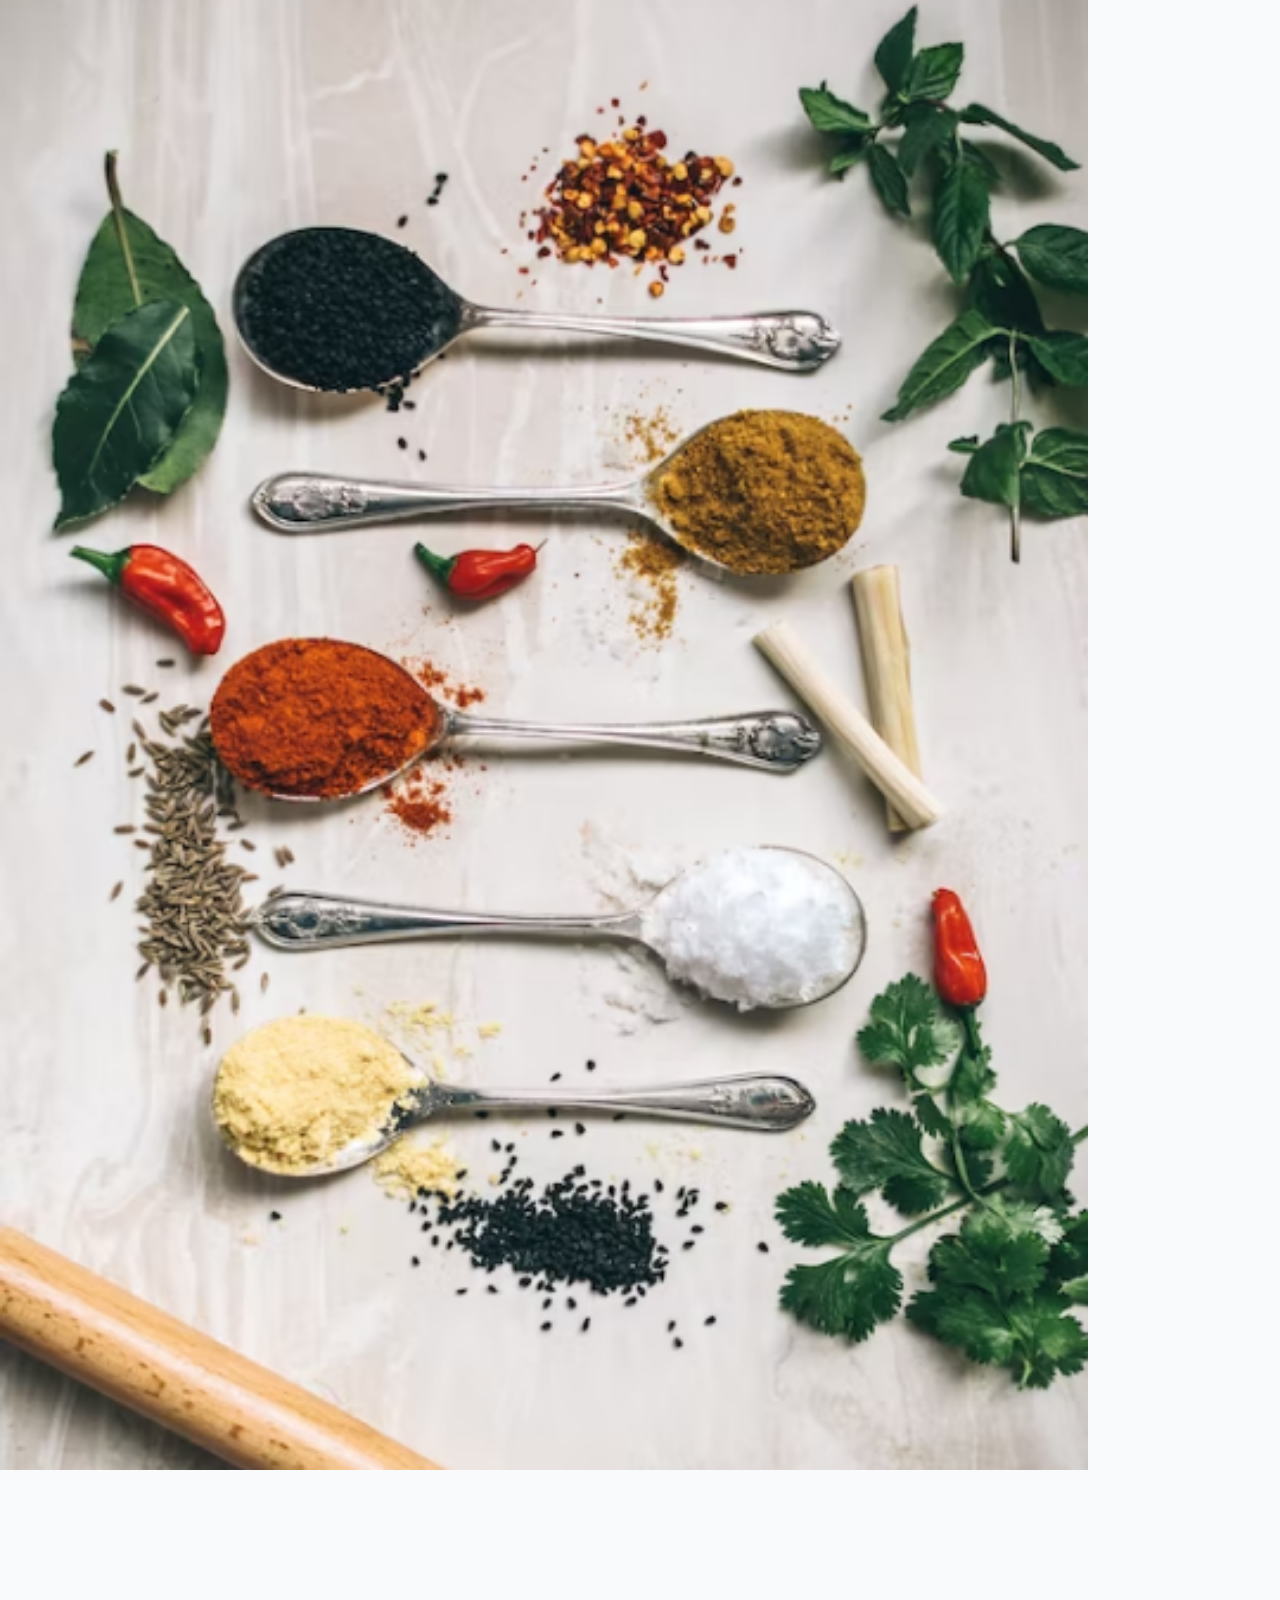
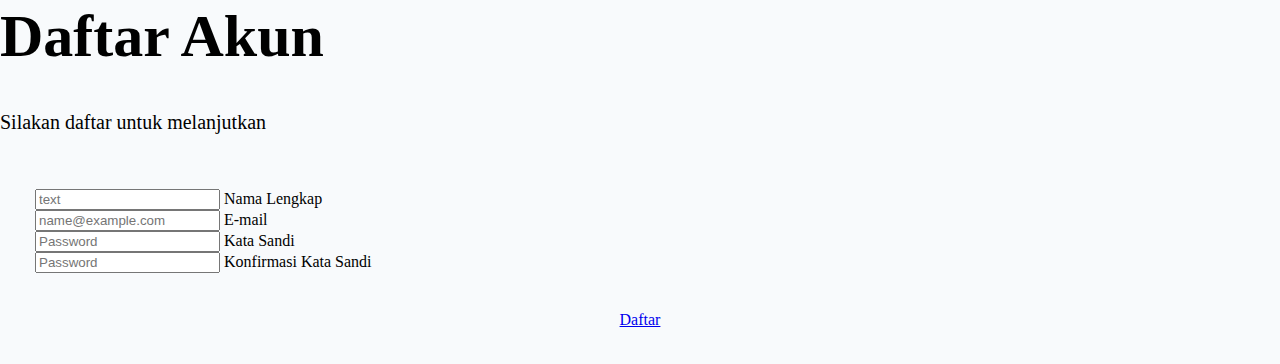
<file: pages/daftar.html>
<!DOCTYPE html>
<html lang="en">
  <head>
    <!-- Required meta tags -->
    <meta charset="utf-8" />
    <meta name="viewport" content="width=device-width, initial-scale=1" />
    <title>Web Resep Food</title>
    <link href="https://cdn.jsdelivr.net/npm/bootstrap@5.2.1/dist/css/bootstrap.min.css" rel="stylesheet" integrity="sha384-iYQeCzEYFbKjA/T2uDLTpkwGzCiq6soy8tYaI1GyVh/UjpbCx/TYkiZhlZB6+fzT" crossorigin="anonymous">
    <link rel="stylesheet" href="https://cdn.jsdelivr.net/npm/bootstrap-icons@1.9.1/font/bootstrap-icons.css">
    <link rel="stylesheet" href="masuk.css">
   
  </head>
  <body>
   
    <section class="wrapper__login">
      <div class="row">
        <div class="col-6">
          <img src="../img/login.png" alt="" class="img__login">
        </div>
        <div class="col-5">
          <div class="text__login text-center">
            <h1>Daftar Akun</h1>
            <p>Silakan daftar untuk melanjutkan</p>
          </div>
          <div class="wrapper__box">
            <div class="form-floating">
              <input type="text" class="form-control" id="floatingText" placeholder="text" />
              <label for="floatingText">Nama Lengkap</label>
            </div>
            <div class="form-floating mt-4">
              <input type="email" class="form-control" id="floatingInput" placeholder="name@example.com" />
              <label for="floatingInput">E-mail</label>
            </div>           
            <div class="form-floating mt-4">
              <input type="password" class="form-control" id="floatingPassword" placeholder="Password" />
              <label for="floatingPassword">Kata Sandi</label>
            </div>
            <div class="form-floating mt-4 mb-4">
              <input type="password" class="form-control" id="floatingPassword" placeholder="Password" />
              <label for="floatingPassword">Konfirmasi Kata Sandi</label>
            </div>
          </div>   
          <div class="wrapper__button"> 
            <a class="w-50 btn btn-lg btn-primary" type="submit" href="../pages/masuk.html" >Daftar</a>
          </div>       
        </div> 
      </div>  
    </section>


    <script src="https://cdn.jsdelivr.net/npm/bootstrap@5.2.1/dist/js/bootstrap.bundle.min.js" integrity="sha384-u1OknCvxWvY5kfmNBILK2hRnQC3Pr17a+RTT6rIHI7NnikvbZlHgTPOOmMi466C8" crossorigin="anonymous"></script>
  </body>
</html>
</file>
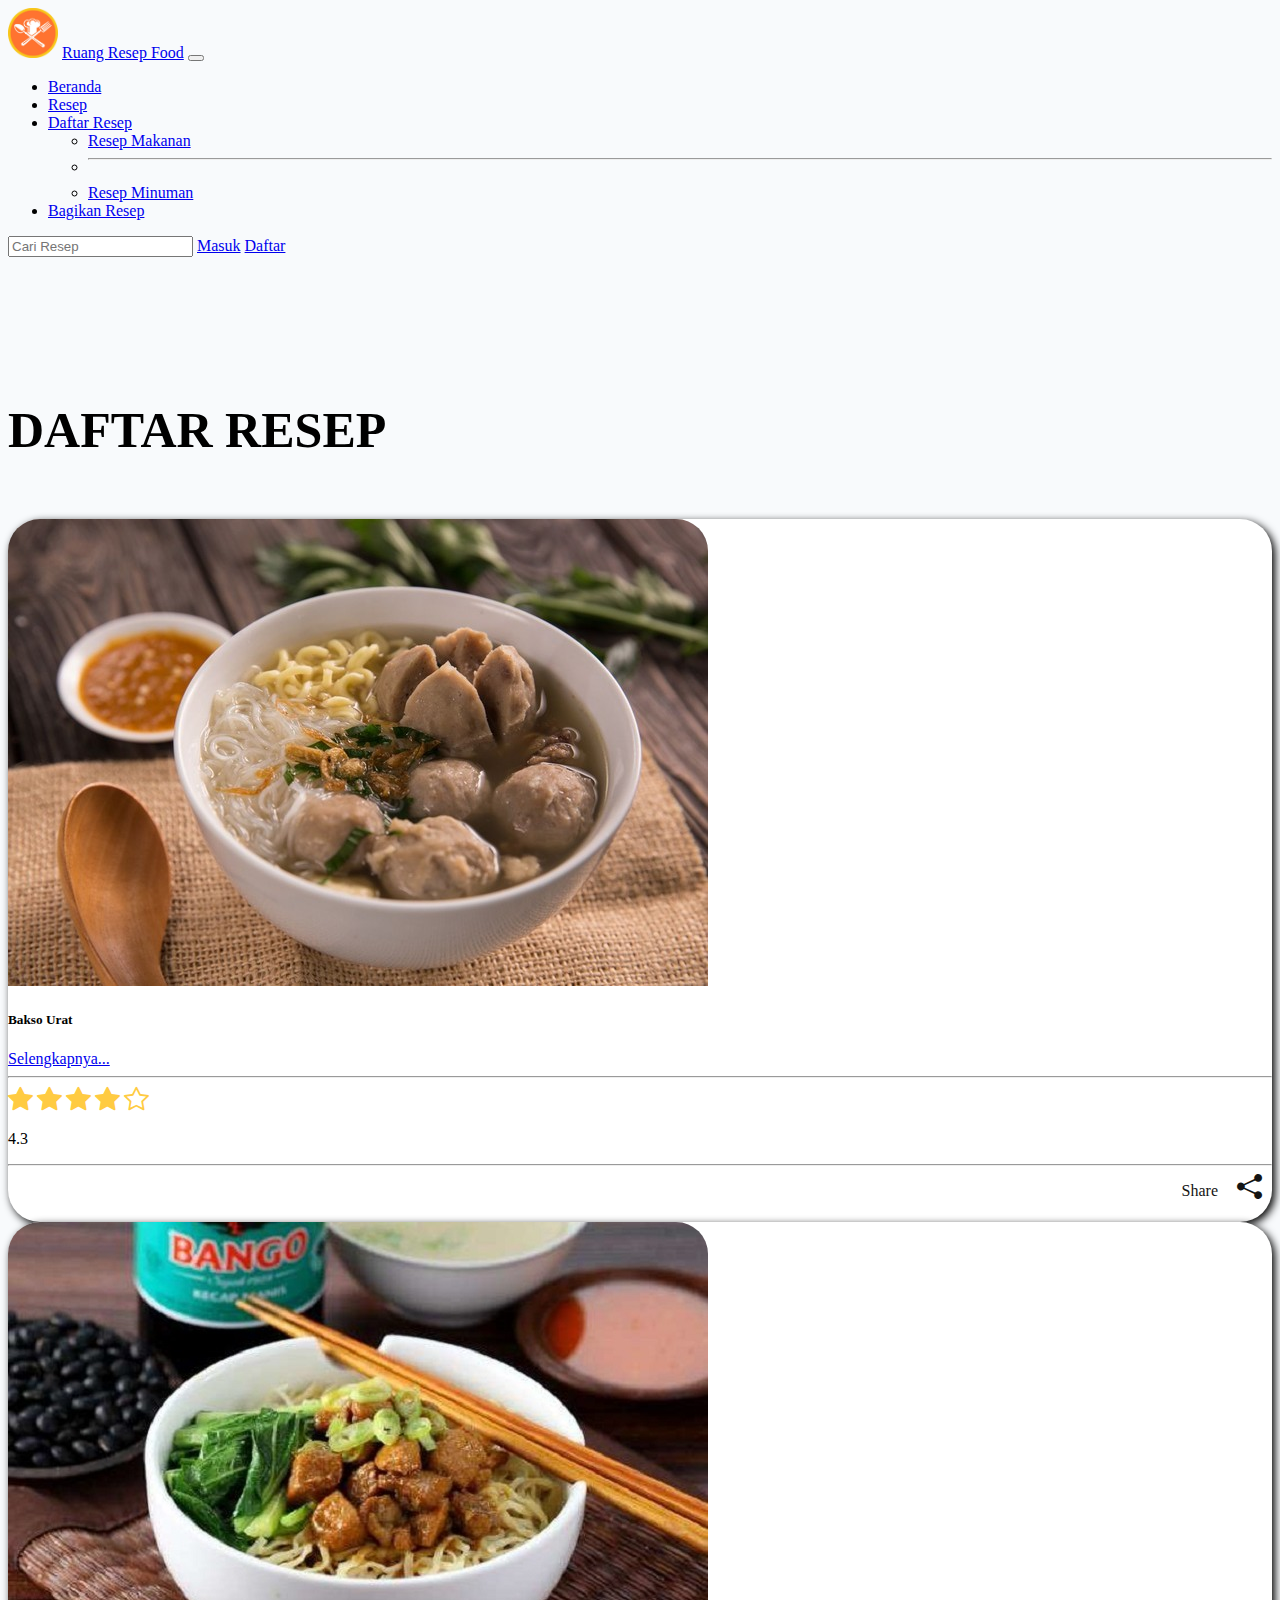
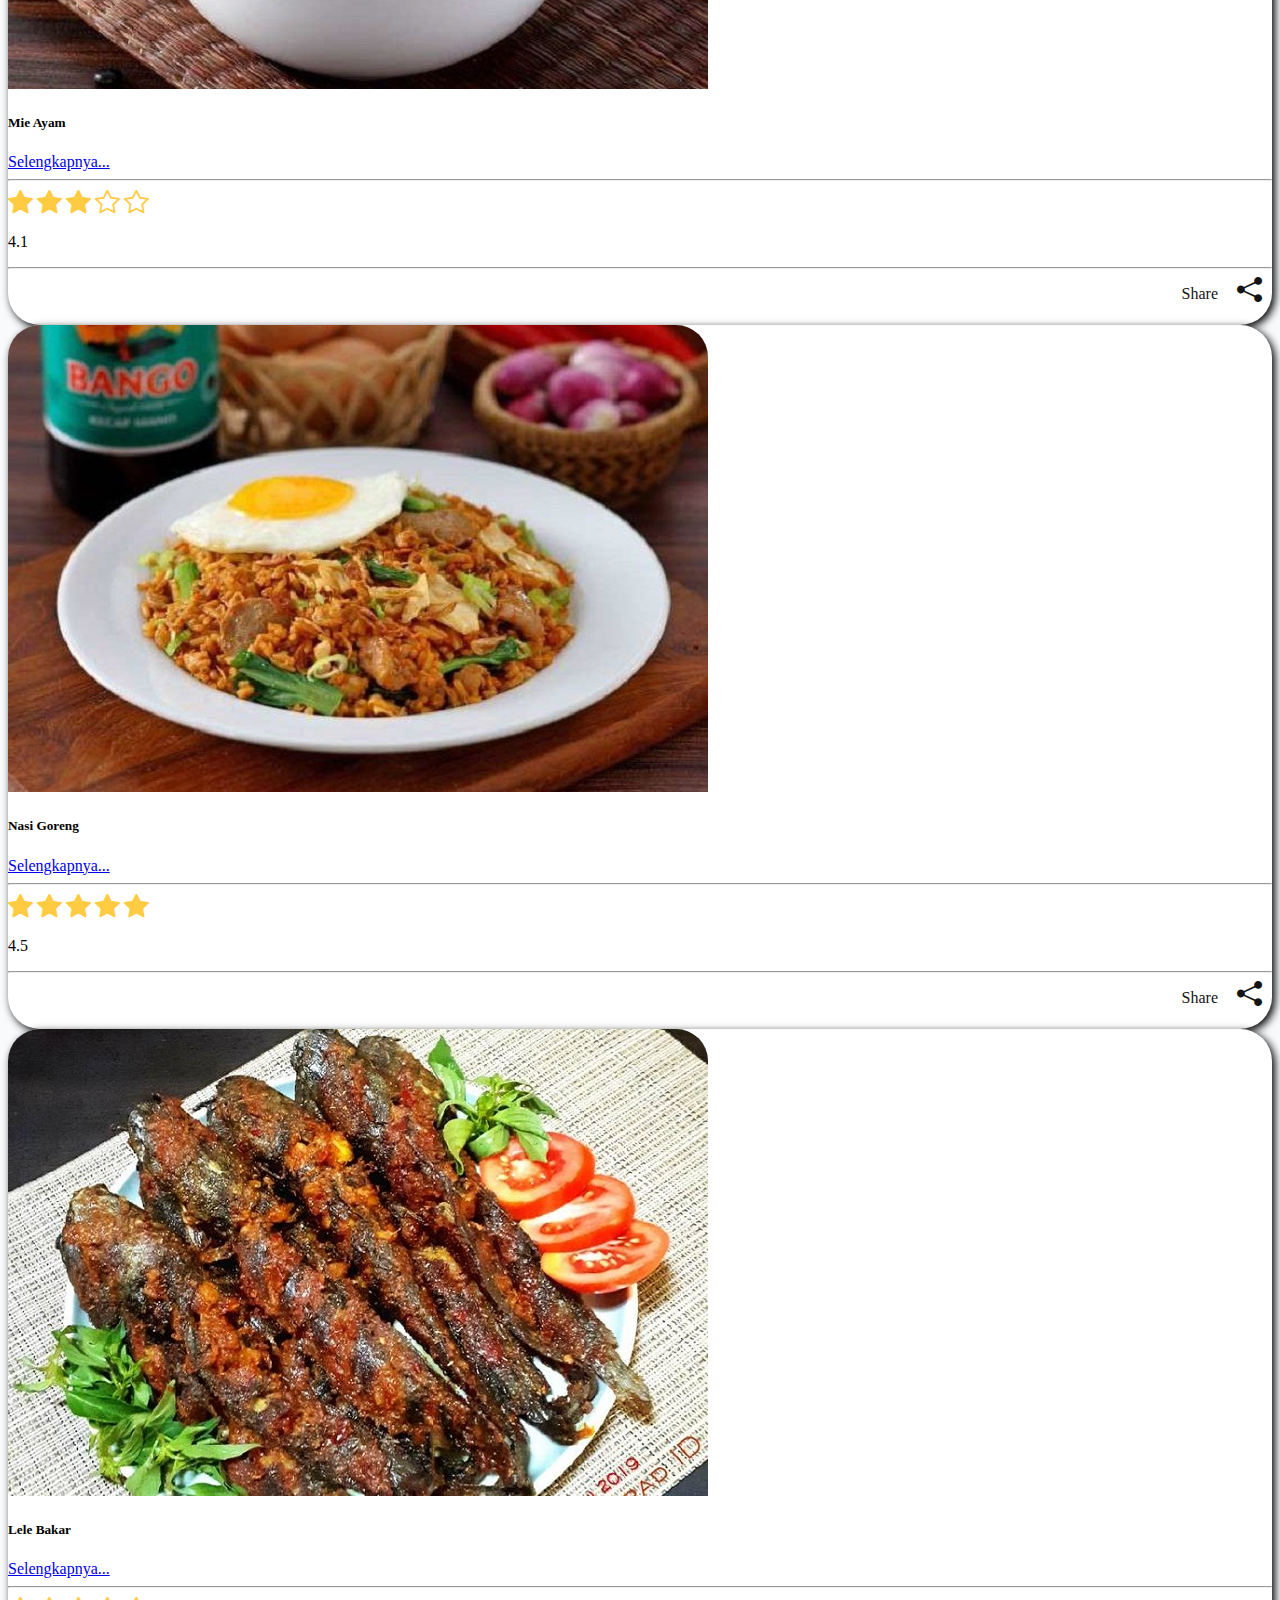
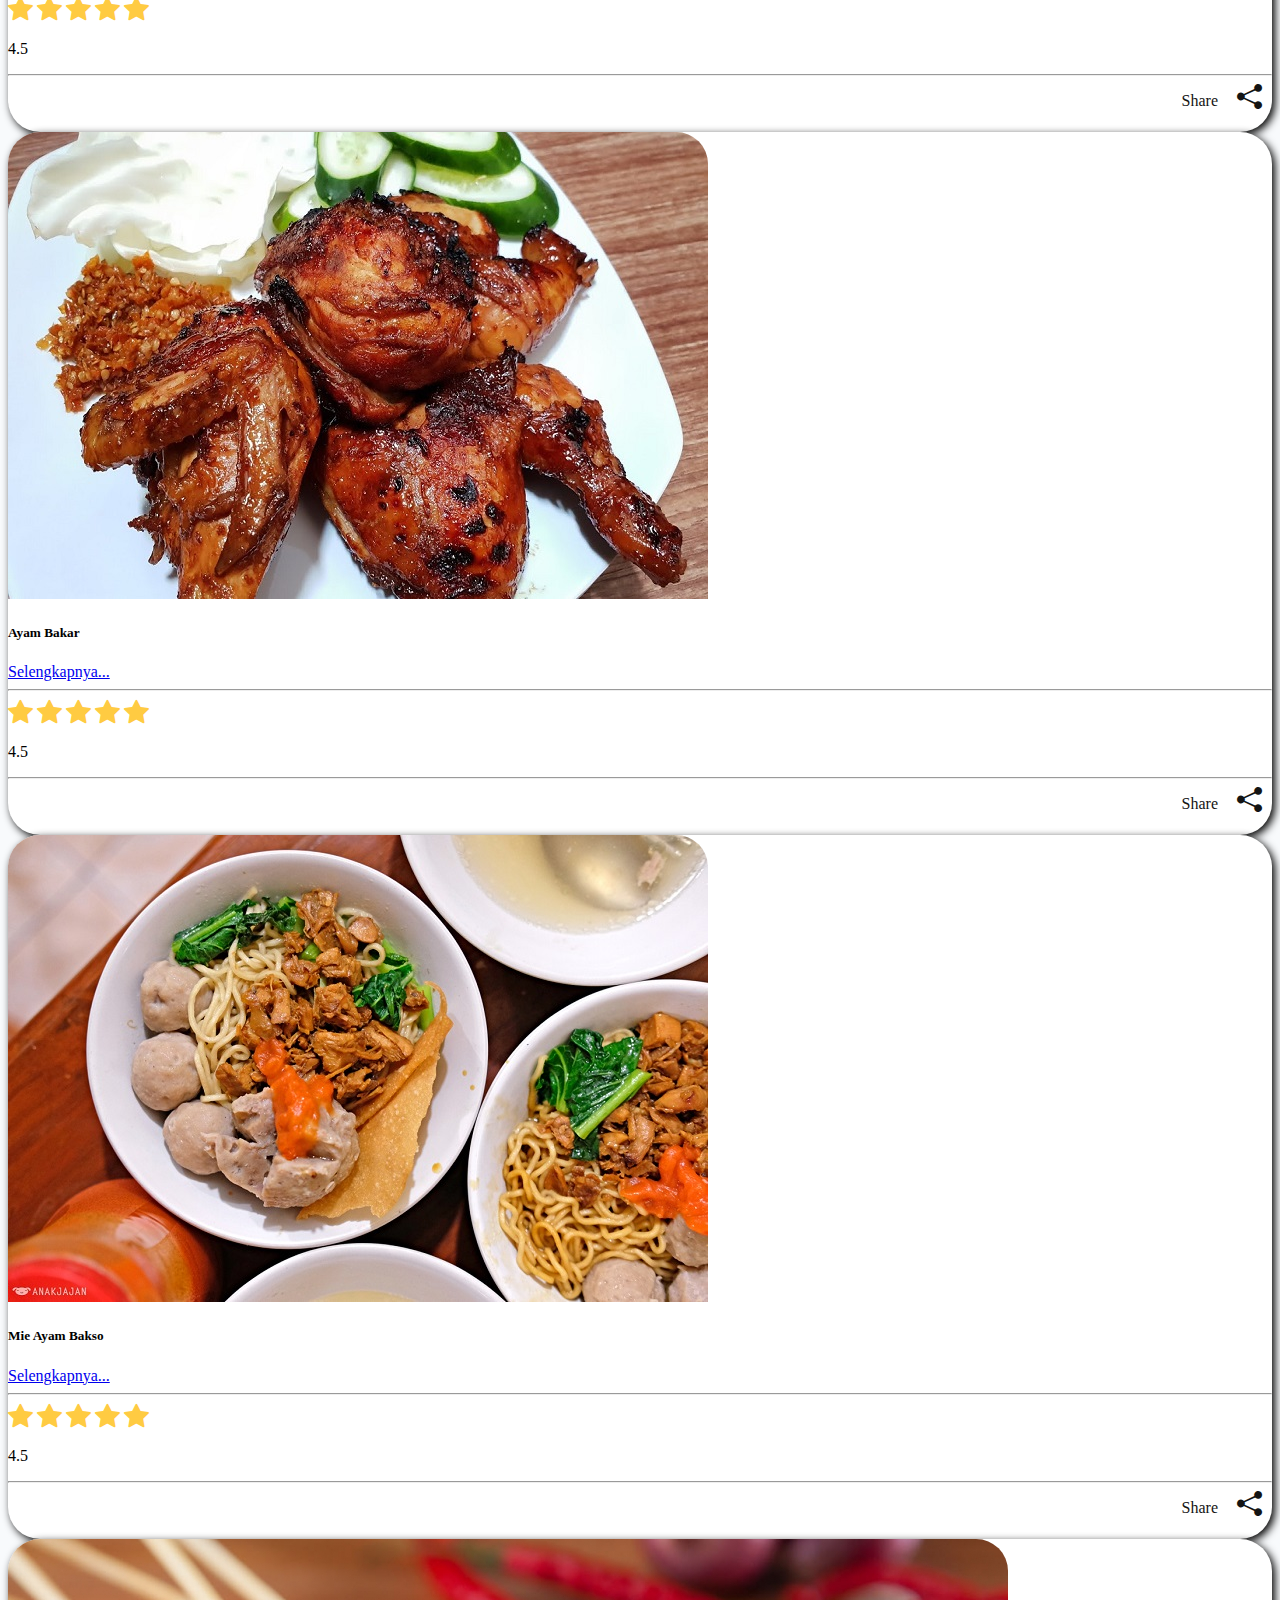
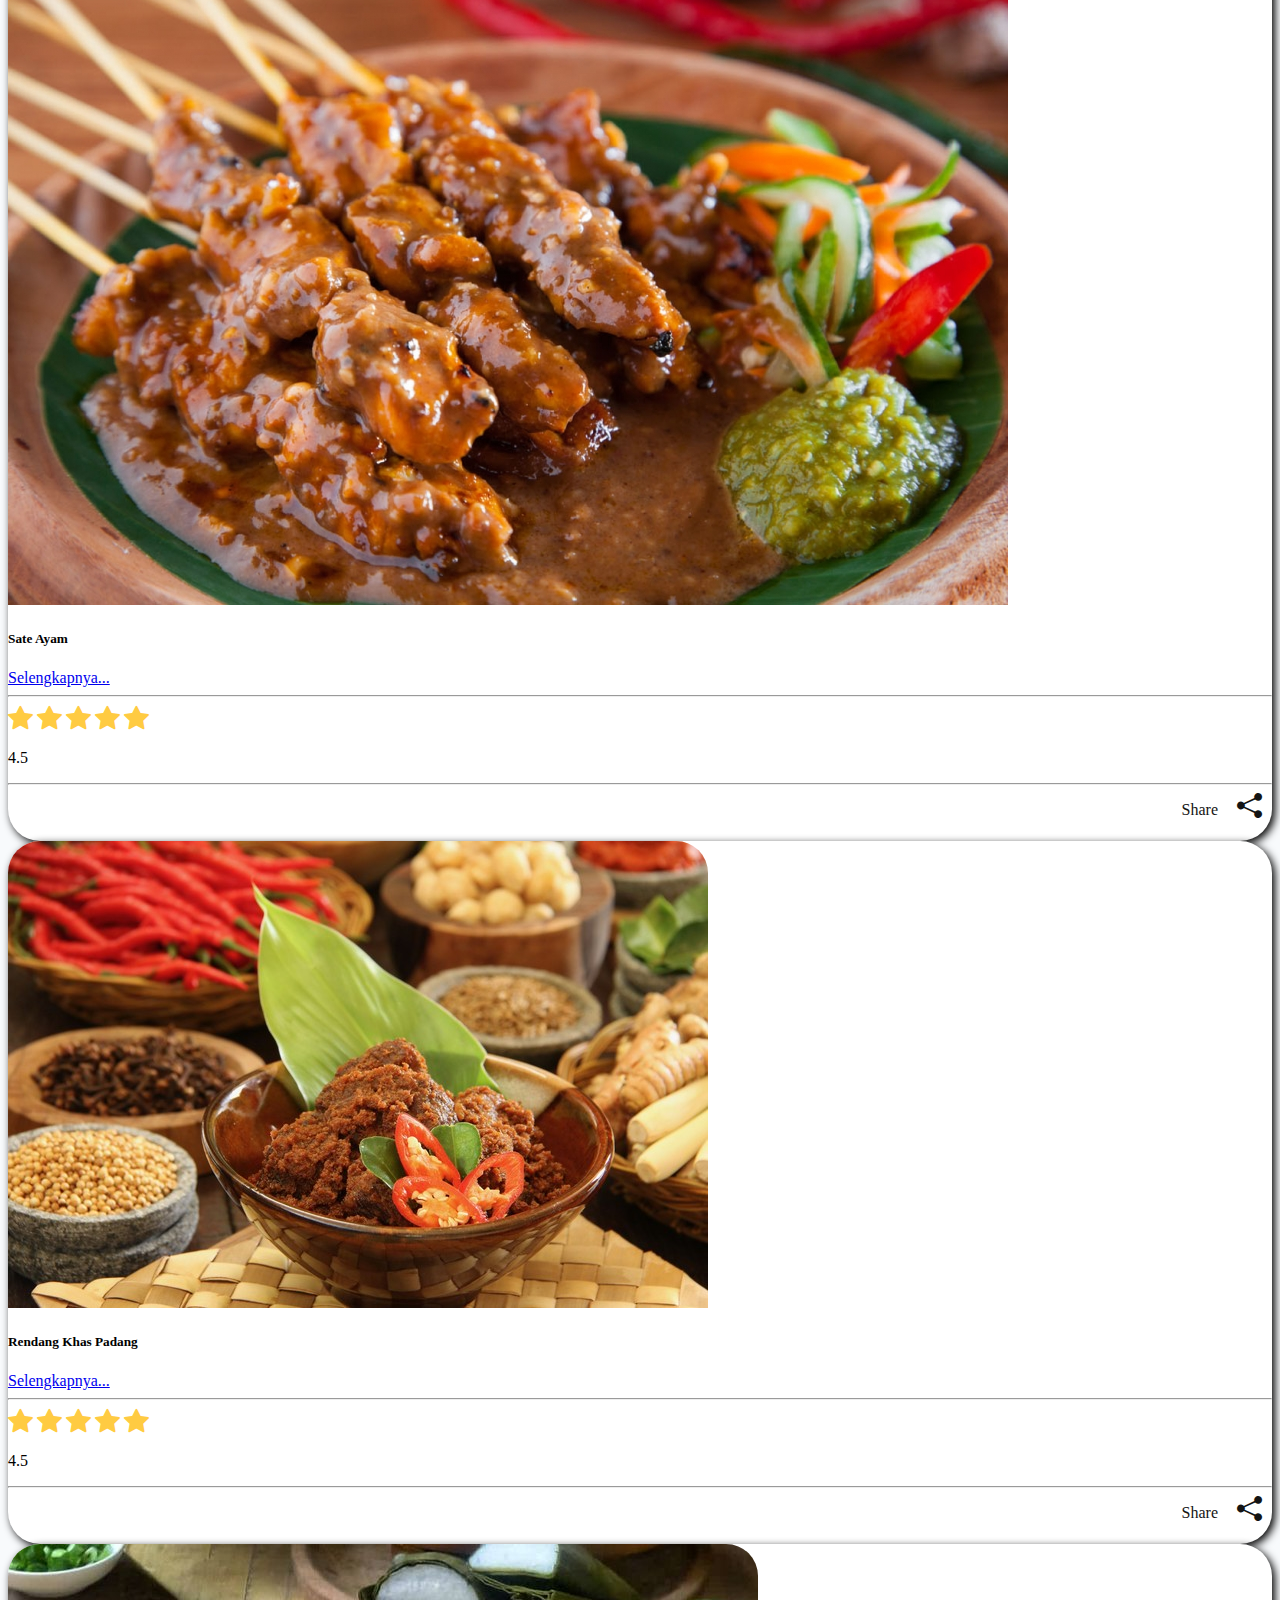
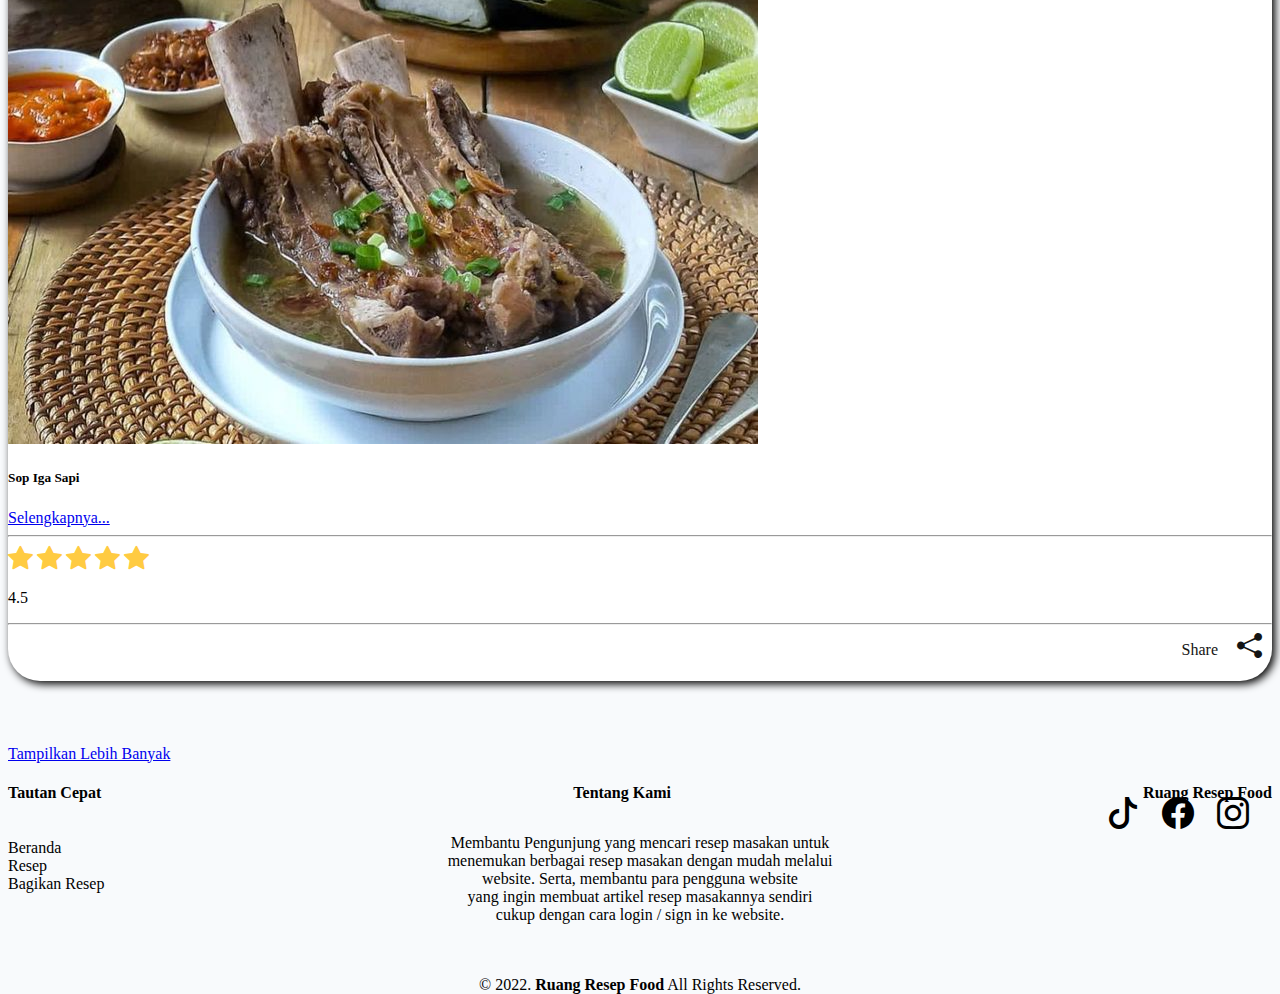
<file: pages/daftarresep.html>
<!doctype html>
<html lang="en">
  <head>
    <meta charset="utf-8">
    <meta name="viewport" content="width=device-width, initial-scale=1">
    <title>Ruang Resep Food</title>
    <link href="https://cdn.jsdelivr.net/npm/bootstrap@5.2.2/dist/css/bootstrap.min.css" rel="stylesheet" integrity="sha384-Zenh87qX5JnK2Jl0vWa8Ck2rdkQ2Bzep5IDxbcnCeuOxjzrPF/et3URy9Bv1WTRi" crossorigin="anonymous">
    <link rel="stylesheet" href="https://cdn.jsdelivr.net/npm/bootstrap-icons@1.9.1/font/bootstrap-icons.css">
    <link rel="stylesheet" href="../style.css">
</head>
  <body>
    <nav class="navbar navbar-expand-lg bg-light fixed-top" id="mainNav">
        <div class="container">
            <img src="../img/Logo1.png" height="50" width="50" alt="logoresep">
          <a class="navbar-brand ms-2" href="#">Ruang Resep Food</a>
          <button class="navbar-toggler" type="button" data-bs-toggle="collapse" data-bs-target="#navbarSupportedContent" aria-controls="navbarSupportedContent" aria-expanded="false" aria-label="Toggle navigation">
            <span class="navbar-toggler-icon"></span>
          </button>
          <div class="collapse navbar-collapse" id="navbarSupportedContent">
            <ul class="navbar-nav ms-auto">
              <li class="nav-item me-3">
                <a class="nav-link active" aria-current="page" href="../index.html">Beranda</a>
              </li>
              <li class="nav-item me-3">
                <a class="nav-link" href="../pages/daftarresep.html">Resep</a>
              </li>
              <li class="nav-item dropdown me-3">
                <a class="nav-link dropdown-toggle" href="#" role="button" data-bs-toggle="dropdown" aria-expanded="false">
                  Daftar Resep
                </a>
                <ul class="dropdown-menu">
                  <li><a class="dropdown-item" href="../pages/resepmakanan.html">Resep Makanan</a></li>
                  <li><hr class="dropdown-divider"></li>
                  <li><a class="dropdown-item" href="../pages/resepminuman.html">Resep Minuman</a></li>
                </ul>
                <li class="nav-item me-5">
                    <a class="nav-link" href="../pages/bagikanresep.html">Bagikan Resep</a>
                  </li>
            </ul>
            <form class="d-flex" role="search">
              <input class="form-control me-2" type="search" placeholder="Cari Resep" aria-label="Search">
              <a class="btn btn-success me-2" type="submit" href="../pages/masuk.html" >Masuk</a>
              <a class="btn btn-secondary" type="submit" href="../pages/daftar.html" >Daftar</a>
            </form>
          </div>
        </div>
      </nav>

      <section class="wrapper__gridfood">
        <div class="container">  
          <div class="judul-pesanan mt-5">
            <h2 class="text-center font-weight-bold">DAFTAR RESEP</h2>
          </div>
          <br />
      
          <div class="row mt-5">
            <div class="col-md-4">
              <div class="card__wrapper">
                <img src="../img/bakso.jpeg" class="card-img-top" alt="..." />
                <div class="card-body">
                  <h5 class="card-title font-weight-bold text-center mt-3">Bakso Urat</h5>
                  <div class="text-center">
                    <a href="pages/detailbakso.html" class="btn btn-outline-primary btn-sm mt-3">Selengkapnya...</a>
                    <hr>
                    <i class="bi bi-star-fill"></i>
                    <i class="bi bi-star-fill"></i>
                    <i class="bi bi-star-fill"></i>
                    <i class="bi bi-star-fill"></i>
                    <i class="bi bi-star"></i><p>4.3</p><hr>
                    <div class="share__tombol">   
                        <a href="#" class="me-3">Share
                        <i class="bi bi-share-fill"></i>
                        </a>
                    </div>
                  </div>  
                </div>
              </div>
            </div>
    
            <div class="col-md-4">
              <div class="card__wrapper">
                <img src="../img/mieayam.jpg" class="card-img-top" alt="..." />
                <div class="card-body">
                  <h5 class="card-title font-weight-bold text-center mt-3">Mie Ayam</h5>
                  <div class="text-center">
                    <a href="pages/detailmieayam.html" class="btn btn-outline-primary btn-sm mt-3">Selengkapnya...</a>
                    <hr>
                    <i class="bi bi-star-fill"></i>
                    <i class="bi bi-star-fill"></i>
                    <i class="bi bi-star-fill"></i>
                    <i class="bi bi-star"></i>
                    <i class="bi bi-star"></i><p>4.1</p><hr>
                    <div class="share__tombol">   
                        <a href="#" class="me-3">Share
                        <i class="bi bi-share-fill"></i>
                        </a>
                    </div>  
                  </div>  
                </div>
              </div>
            </div>
    
            <div class="col-md-4">
              <div class="card__wrapper">
                <img src="../img/nasgor.jpg" class="card-img-top" alt="..." />
                <div class="card-body">
                  <h5 class="card-title font-weight-bold text-center mt-3">Nasi Goreng</h5>
                  <div class="text-center">
                    <a href="pages/detailnasigoreng.html" class="btn btn-outline-primary btn-sm mt-3">Selengkapnya...</a>
                    <hr>
                    <i class="bi bi-star-fill"></i>
                    <i class="bi bi-star-fill"></i>
                    <i class="bi bi-star-fill"></i>
                    <i class="bi bi-star-fill"></i>
                    <i class="bi bi-star-fill"></i><p>4.5</p><hr>
                    <div class="share__tombol">   
                        <a href="#" class="me-3">Share
                        <i class="bi bi-share-fill"></i>
                        </a>
                    </div>  
                  </div>  
                </div>
              </div>
            </div>
    
          </div>
    
          <div class="row mt-5">
            <div class="col-md-4">
              <div class="card__wrapper">
                <img src="../img/lele.jpg" class="card-img-top" alt="..." />
                <div class="card-body">
                  <h5 class="card-title font-weight-bold text-center mt-3">Lele Bakar</h5>
                  <div class="text-center">
                    <a href="#" class="btn btn-outline-primary btn-sm mt-3">Selengkapnya...</a>
                    <hr>
                    <i class="bi bi-star-fill"></i>
                    <i class="bi bi-star-fill"></i>
                    <i class="bi bi-star-fill"></i>
                    <i class="bi bi-star-fill"></i>
                    <i class="bi bi-star-fill"></i><p>4.5</p><hr>
                    <div class="share__tombol">   
                        <a href="#" class="me-3">Share
                        <i class="bi bi-share-fill"></i>
                        </a>
                    </div> 
                  </div>  
                </div>
              </div>
            </div>
    
            <div class="col-md-4">
              <div class="card__wrapper">
                <img src="../img/ayambakar.jpg" class="card-img-top" alt="..." />
                <div class="card-body">
                  <h5 class="card-title font-weight-bold text-center mt-3">Ayam Bakar</h5>
                  <div class="text-center">
                    <a href="../pages/detailayamgosong.html" class="btn btn-outline-primary btn-sm mt-3">Selengkapnya...</a>
                    <hr>
                    <i class="bi bi-star-fill"></i>
                    <i class="bi bi-star-fill"></i>
                    <i class="bi bi-star-fill"></i>
                    <i class="bi bi-star-fill"></i>
                    <i class="bi bi-star-fill"></i><p>4.5</p><hr>
                    <div class="share__tombol">   
                        <a href="#" class="me-3">Share
                        <i class="bi bi-share-fill"></i>
                        </a>
                    </div>   
                  </div>  
                </div>
              </div>
            </div>
    
            <div class="col-md-4">
              <div class="card__wrapper">
                <img src="../img/mieayambakso.jpg" class="card-img-top" alt="..." />
                <div class="card-body">
                  <h5 class="card-title font-weight-bold text-center mt-3">Mie Ayam Bakso</h5>
                  <div class="text-center">
                    <a href="#" class="btn btn-outline-primary btn-sm mt-3">Selengkapnya...</a>
                    <hr>
                    <i class="bi bi-star-fill"></i>
                    <i class="bi bi-star-fill"></i>
                    <i class="bi bi-star-fill"></i>
                    <i class="bi bi-star-fill"></i>
                    <i class="bi bi-star-fill"></i><p>4.5</p><hr>
                    <div class="share__tombol">   
                        <a href="#" class="me-3">Share
                        <i class="bi bi-share-fill"></i>
                        </a>
                    </div> 
                  </div>  
                </div>
              </div>
            </div>
    
          </div>
          <div class="row mt-5">
            <div class="col-md-4">
              <div class="card__wrapper">
                <img src="../img/sate ayam.jpg" class="card-img-top" alt="..." />
                <div class="card-body">
                  <h5 class="card-title font-weight-bold text-center mt-3 mb-3">Sate Ayam</h5>
                  <div class="text-center">
                    <a href="#" class="btn btn-outline-primary btn-sm">Selengkapnya...</a>
                    <hr>
                    <i class="bi bi-star-fill"></i>
                    <i class="bi bi-star-fill"></i>
                    <i class="bi bi-star-fill"></i>
                    <i class="bi bi-star-fill"></i>
                    <i class="bi bi-star-fill"></i><p>4.5</p><hr>
                    <div class="share__tombol">   
                        <a href="#" class="me-3">Share
                        <i class="bi bi-share-fill"></i>
                        </a>
                    </div> 
                  </div>  
                </div>
              </div>
            </div>
    
            <div class="col-md-4">
              <div class="card__wrapper">
                <img src="../img/rendangpadang.jpeg" class="card-img-top" alt="..." />
                <div class="card-body">
                  <h5 class="card-title font-weight-bold text-center mt-3 mb-3">Rendang Khas Padang</h5>
                  <div class="text-center">
                    <a href="#" class="btn btn-outline-primary btn-sm">Selengkapnya...</a>
                    <hr>
                    <i class="bi bi-star-fill"></i>
                    <i class="bi bi-star-fill"></i>
                    <i class="bi bi-star-fill"></i>
                    <i class="bi bi-star-fill"></i>
                    <i class="bi bi-star-fill"></i><p>4.5</p><hr>
                    <div class="share__tombol">   
                        <a href="#" class="me-3">Share
                        <i class="bi bi-share-fill"></i>
                        </a>
                    </div>  
                  </div>  
                </div>
              </div>
            </div>
    
            <div class="col-md-4">
              <div class="card__wrapper">
                <img src="../img/sopigasapi.jpg" class="card-img-top" alt="..." />
                <div class="card-body">
                  <h5 class="card-title font-weight-bold text-center mt-3 mb-3">Sop Iga Sapi</h5>
                  <div class="text-center">
                    <a href="#" class="btn btn-outline-primary btn-sm">Selengkapnya...</a>
                    <hr>
                    <i class="bi bi-star-fill"></i>
                    <i class="bi bi-star-fill"></i>
                    <i class="bi bi-star-fill"></i>
                    <i class="bi bi-star-fill"></i>
                    <i class="bi bi-star-fill"></i><p>4.5</p><hr>
                    <div class="share__tombol">   
                        <a href="#" class="me-3">Share
                        <i class="bi bi-share-fill"></i>
                        </a>
                    </div>  
                  </div>  
                </div>
              </div>
            </div>
          </div>
        </div>
      </section>

      <div class="tombol container text-center">
        <a href="#" class="w-100 btn btn-outline-secondary">Tampilkan Lebih Banyak</a>
      </div>

      <div class="footer bg-light pb-3">
        <footer class="pt-4 my-md-5 pt-md-5 border-top">
          <div class="container">
            <div class="head">
              <h4>Tautan Cepat</h4>
              <h4>Tentang Kami</h4>
              <h4>Ruang Resep Food</h4>
            </div>
            <div class="isi">
                <div class="quick">
                    <a href="#">Beranda</a>
                    <a href="#">Resep</a>
                    <a href="#">Bagikan Resep</a>
                </div>
                <div class="about">
                    <p>Membantu Pengunjung yang mencari resep masakan untuk <br>menemukan berbagai resep masakan dengan mudah melalui <br>website. Serta, membantu para pengguna website <br>yang ingin membuat artikel resep masakannya sendiri<br> cukup dengan cara login / sign in ke website.</p>
                </div>
                <div class="media">
                  <i class="bi bi-tiktok" width="60px"></i>
                  <i class="bi bi-facebook"></i>
                  <i class="bi bi-instagram"></i>
                </div>
            </div>
            <div id="copyright">
              <div class="wrapper_copy">&copy; 2022. <b>Ruang Resep Food</b> All Rights Reserved.</div>
            </div>
          </div>
        </footer>
      </div>


    <script src="https://cdn.jsdelivr.net/npm/bootstrap@5.2.2/dist/js/bootstrap.bundle.min.js" integrity="sha384-OERcA2EqjJCMA+/3y+gxIOqMEjwtxJY7qPCqsdltbNJuaOe923+mo//f6V8Qbsw3" crossorigin="anonymous"></script>
  </body>
</html>
</file>
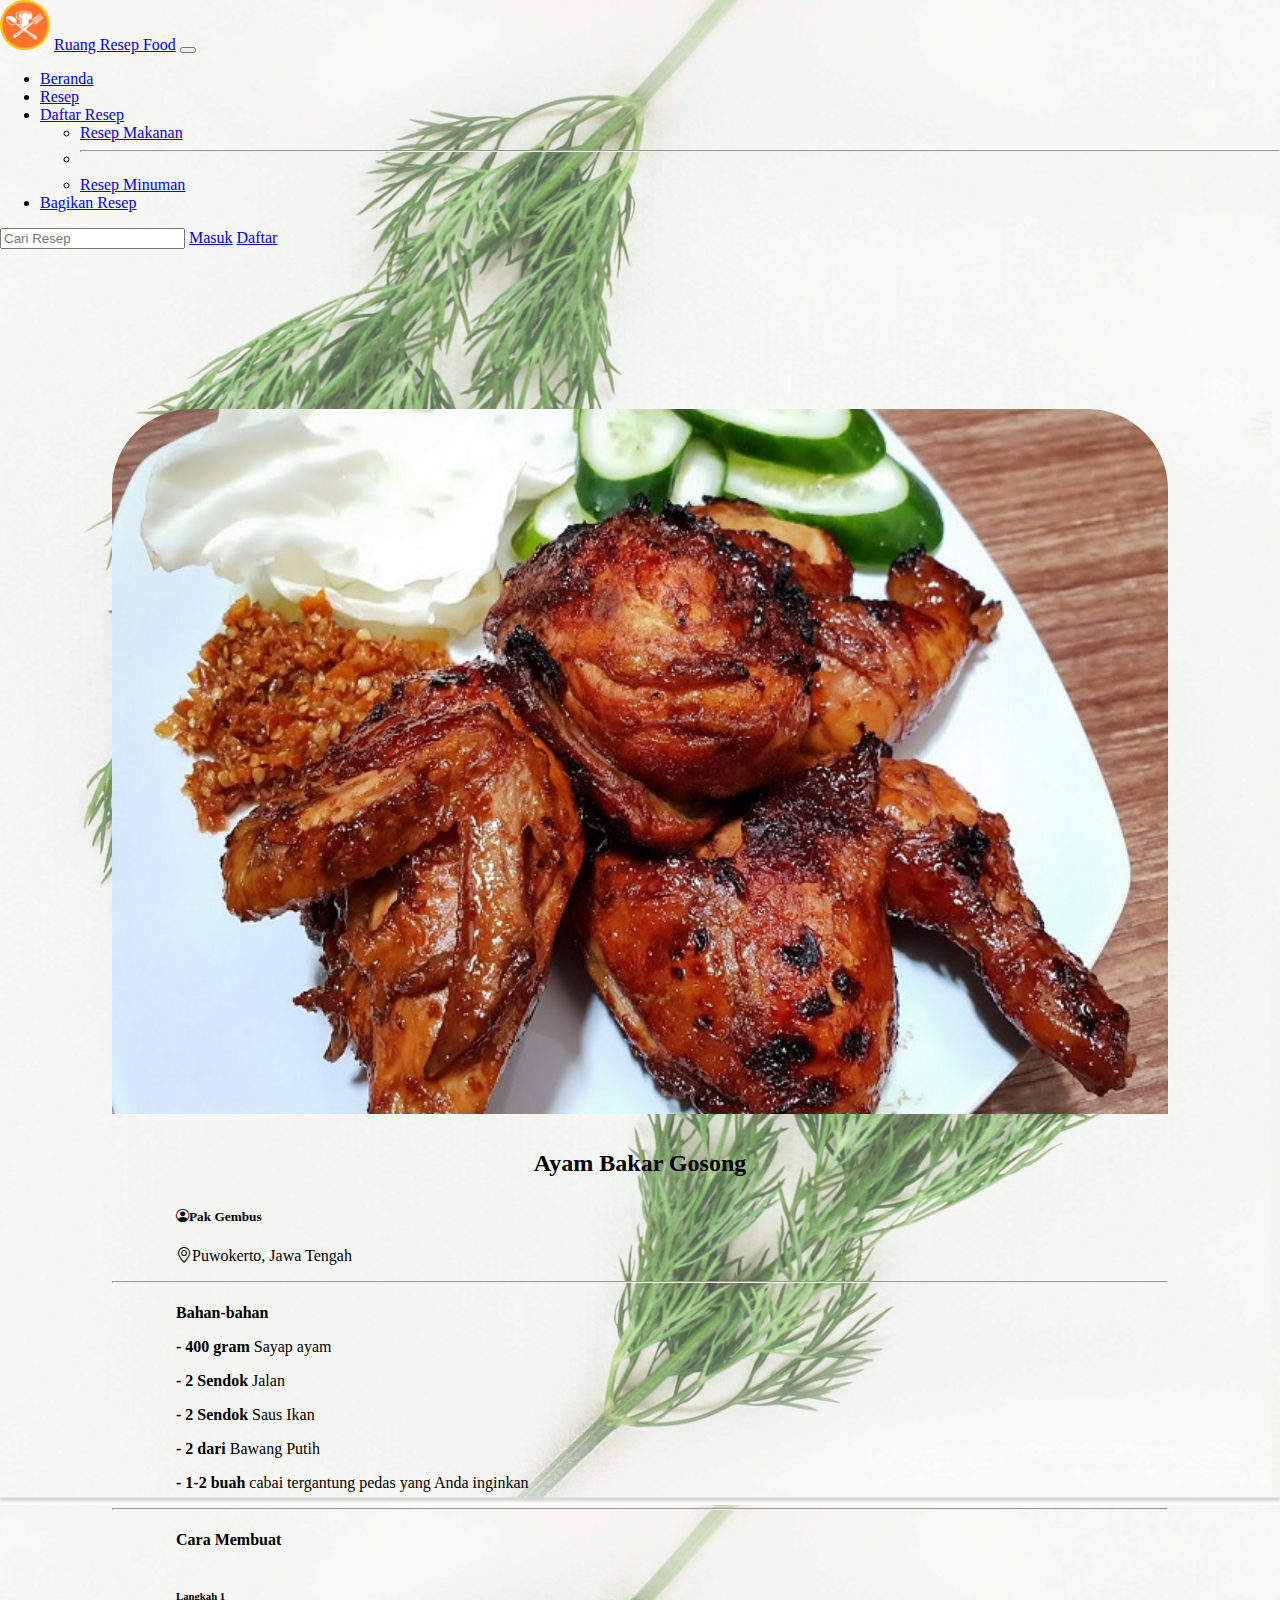
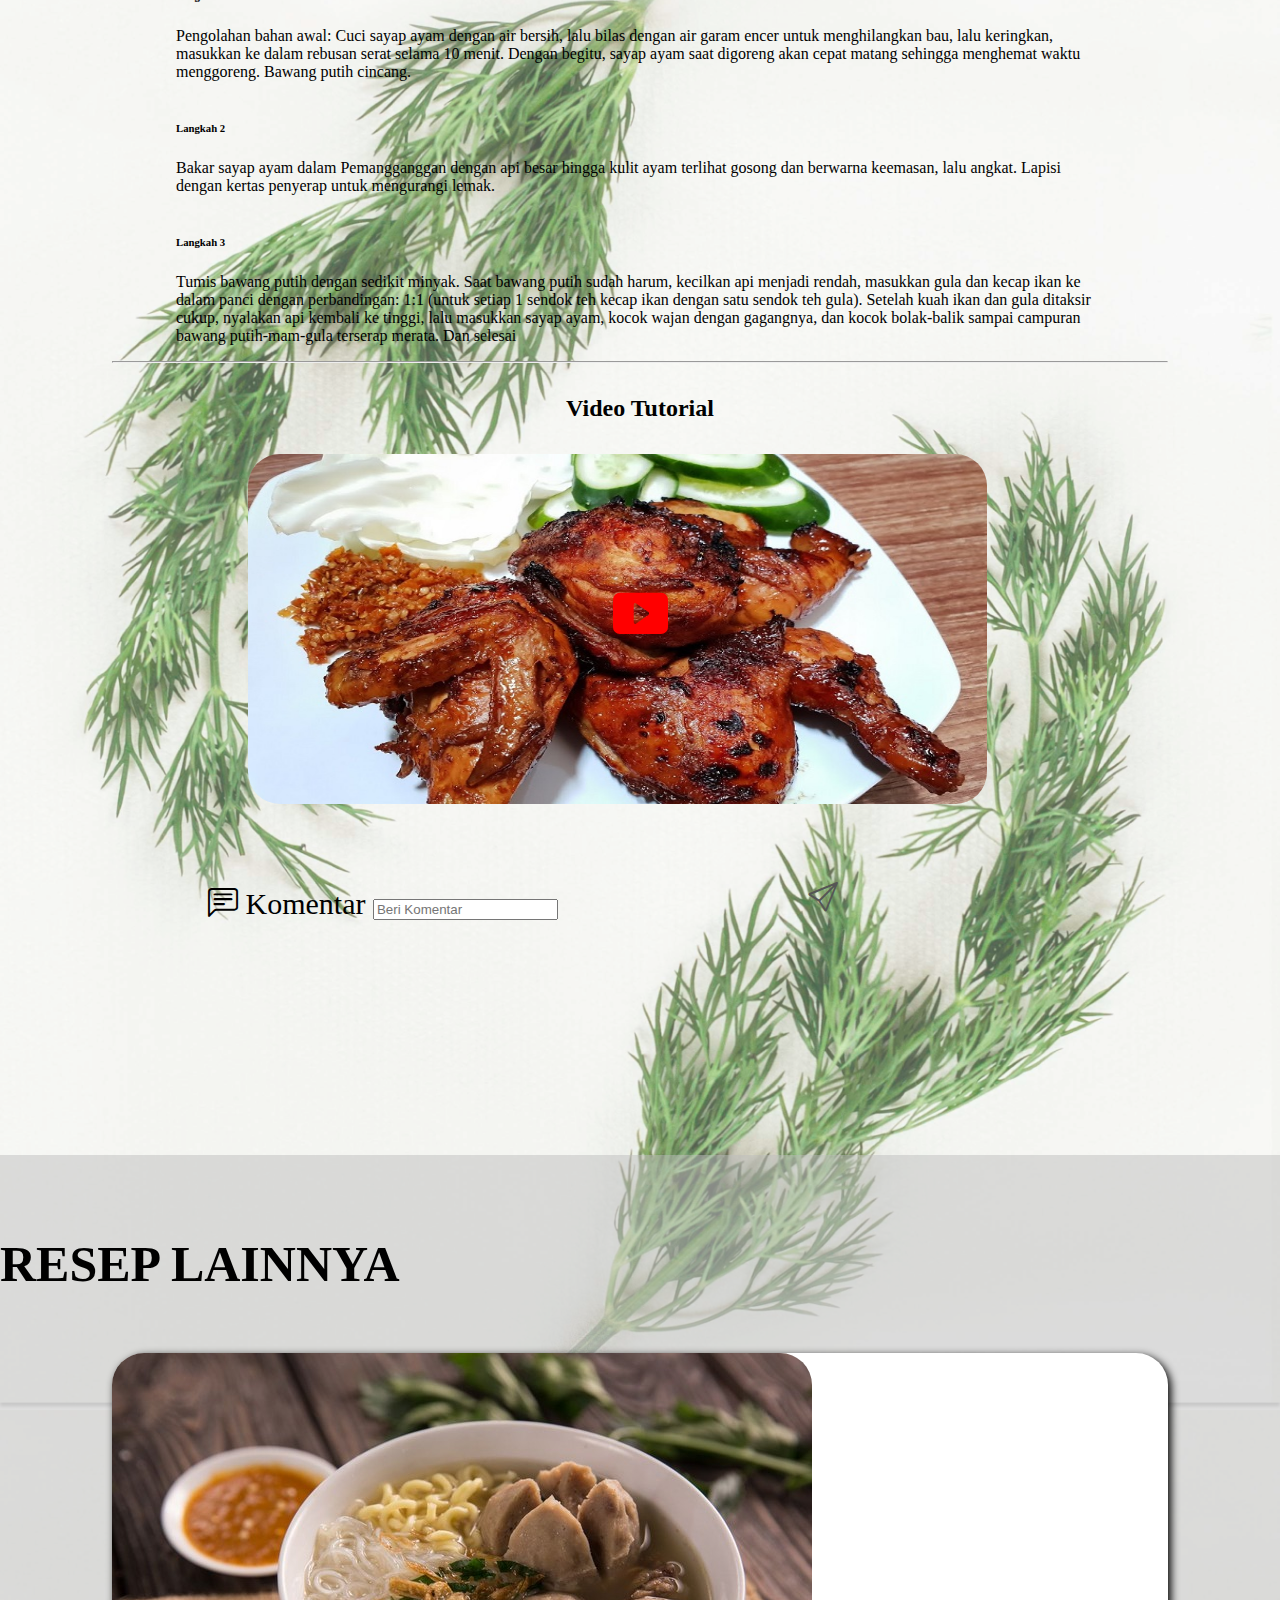
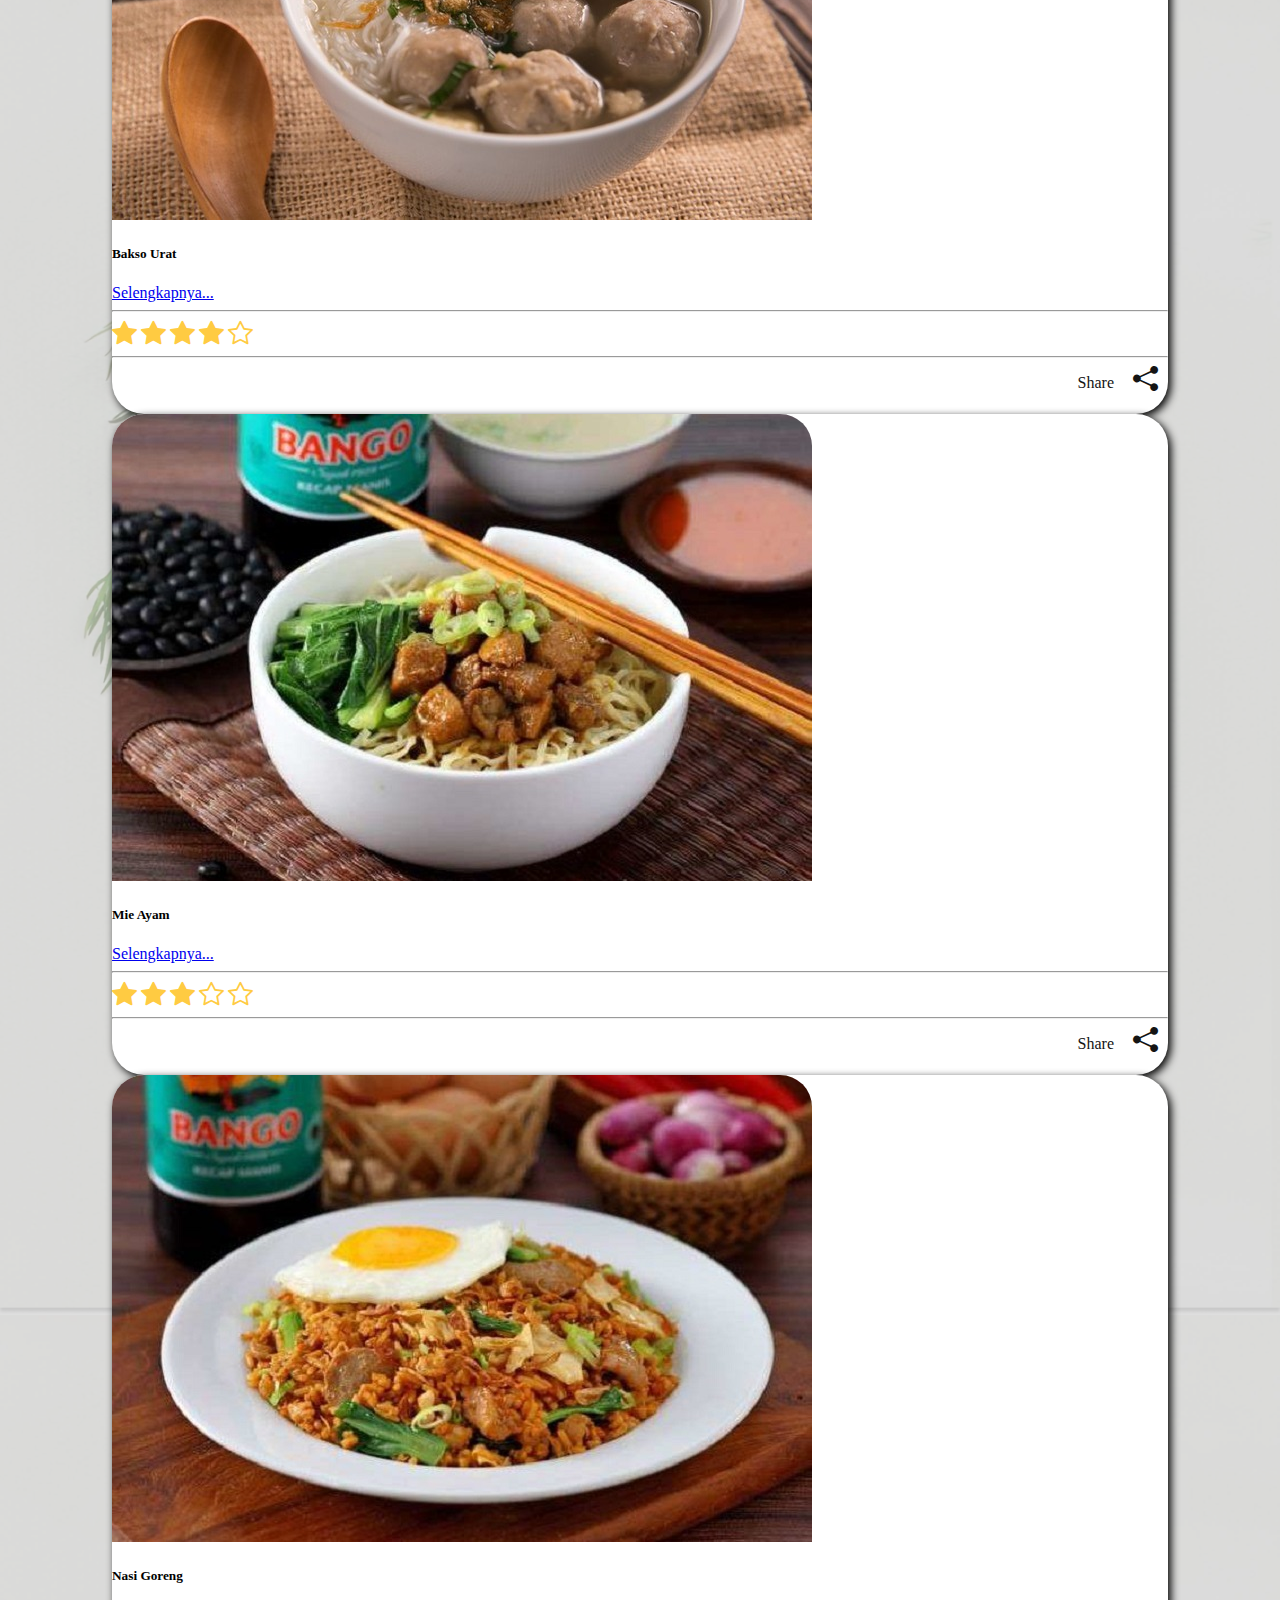
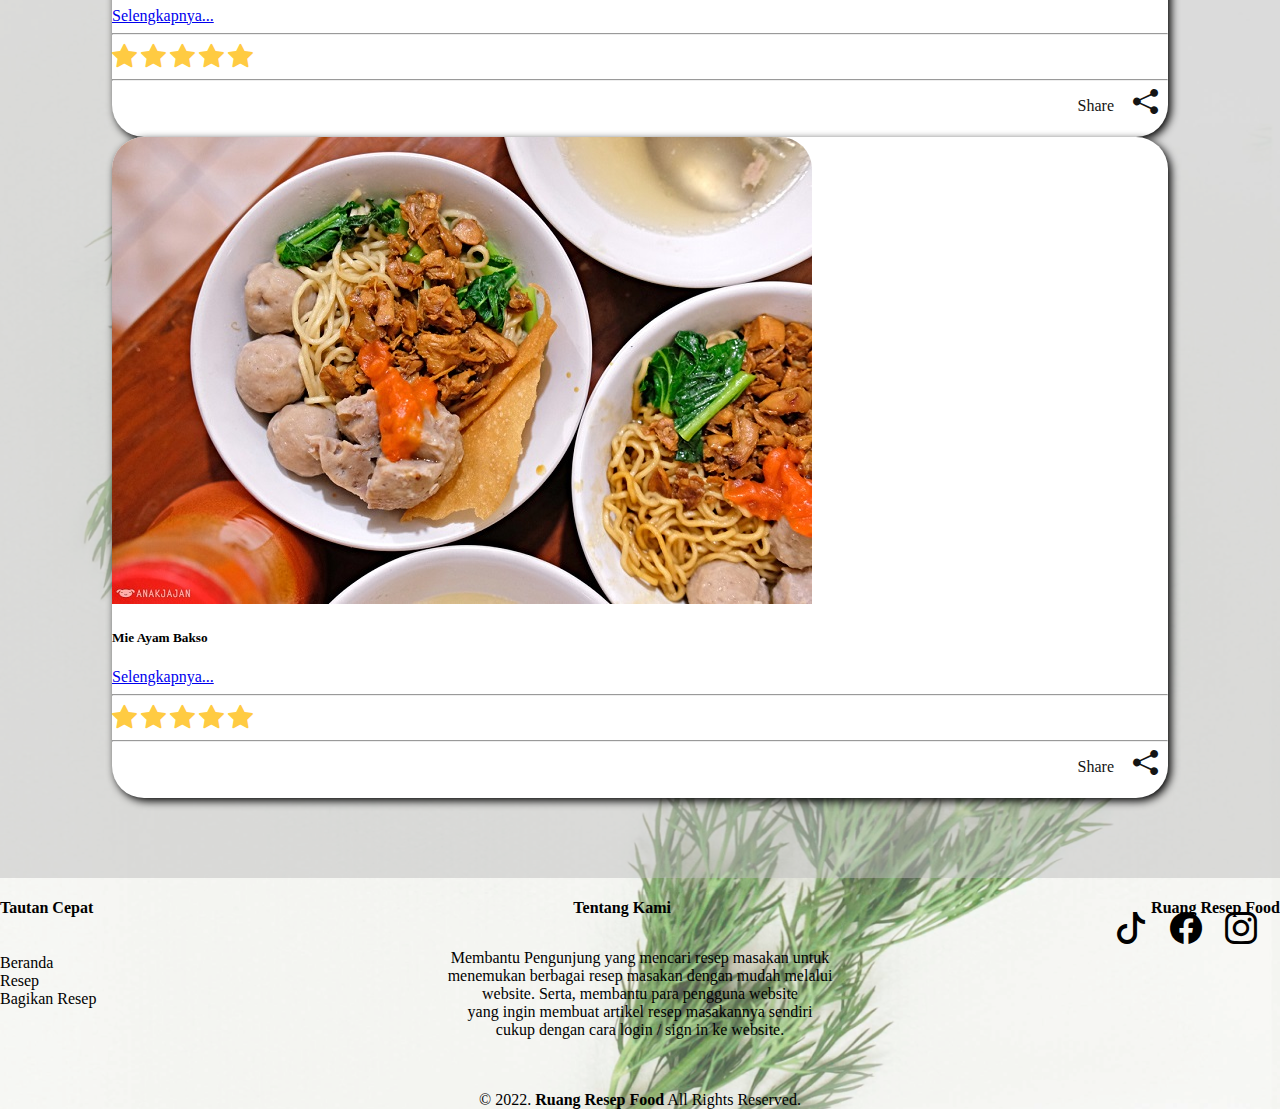
<file: pages/detailayamgosong.html>
<!DOCTYPE html>
<html lang="en">
  <head>
    <!-- Required meta tags -->
    <meta charset="utf-8" />
    <meta name="viewport" content="width=device-width, initial-scale=1" />

    <!-- Bootstrap CSS -->
    <title>Web Resep Food</title>
    <link href="https://cdn.jsdelivr.net/npm/bootstrap@5.2.1/dist/css/bootstrap.min.css" rel="stylesheet" integrity="sha384-iYQeCzEYFbKjA/T2uDLTpkwGzCiq6soy8tYaI1GyVh/UjpbCx/TYkiZhlZB6+fzT" crossorigin="anonymous">
    <link rel="stylesheet" href="https://cdn.jsdelivr.net/npm/bootstrap-icons@1.9.1/font/bootstrap-icons.css">
    <link rel="stylesheet" href="detail.css">
  </head>
  <body>
    <nav class="navbar navbar-expand-lg bg-light fixed-top" id="mainNav">
      <div class="container">
          <img src="../img/Logo1.png" height="50" width="50" alt="logoresep">
        <a class="navbar-brand ms-2" href="../index.html">Ruang Resep Food</a>
        <button class="navbar-toggler" type="button" data-bs-toggle="collapse" data-bs-target="#navbarSupportedContent" aria-controls="navbarSupportedContent" aria-expanded="false" aria-label="Toggle navigation">
          <span class="navbar-toggler-icon"></span>
        </button>
        <div class="collapse navbar-collapse" id="navbarSupportedContent">
          <ul class="navbar-nav ms-auto">
            <li class="nav-item me-3">
              <a class="nav-link active" aria-current="page" href="../index.html">Beranda</a>
            </li>
            <li class="nav-item me-3">
              <a class="nav-link" href="../pages/daftarresep.html">Resep</a>
            </li>
            <li class="nav-item dropdown me-3">
              <a class="nav-link dropdown-toggle" href="#" role="button" data-bs-toggle="dropdown" aria-expanded="false">
                Daftar Resep
              </a>
              <ul class="dropdown-menu">
                <li><a class="dropdown-item" href="../pages/resepmakanan.html">Resep Makanan</a></li>
                <li><hr class="dropdown-divider"></li>
                <li><a class="dropdown-item" href="../pages/resepminuman.html">Resep Minuman</a></li>
              </ul>
              <li class="nav-item me-5">
                  <a class="nav-link" href="../pages/bagikanresep.html">Bagikan Resep</a>
                </li>
          </ul>
          <form class="d-flex" role="search">
            <input class="form-control me-2" type="search" placeholder="Cari Resep" aria-label="Search">
            <a class="btn btn-success me-2" type="submit" href="../pages/masuk.html" >Masuk</a>
            <a class="btn btn-secondary" type="submit" href="../pages/daftar.html" >Daftar</a>
          </form>
        </div>
      </div>
    </nav>

    <section class="wrapper_form">
        <div class="container">
            <div class="row">
              <div class="col">
               <div class="border bg-light">
                <img src="../img/ayambakar.jpg" alt="" class="ayambakar_img">
                <h2>Ayam Bakar Gosong</h2>
                <h5><i class="bi bi-person-circle me-2"></i>Pak Gembus</h5>
                <p><i class="bi bi-geo-alt"></i>Puwokerto, Jawa Tengah</p>
                <hr>
                <h4>Bahan-bahan</h4>
                <p><b>- 400 gram</b> Sayap ayam</p>
                <p><b>- 2 Sendok</b> Jalan</p>
                <p><b>- 2 Sendok</b> Saus Ikan</p>
                <p><b>- 2 dari</b> Bawang Putih</p>
                <p><b>- 1-2 buah</b> cabai tergantung pedas yang Anda inginkan</p>
                <hr>
                <h4>Cara Membuat</h4>
                <h6>Langkah 1</h6>
                <p>Pengolahan bahan awal: Cuci sayap ayam dengan air bersih, lalu bilas dengan air garam encer untuk menghilangkan bau, lalu keringkan, masukkan ke dalam rebusan serat selama 10 menit. Dengan begitu, sayap ayam saat digoreng akan cepat matang sehingga menghemat waktu menggoreng. Bawang putih cincang.</p>
                <h6>Langkah 2</h6>
                <p>Bakar sayap ayam dalam Pemangganggan dengan api besar hingga kulit ayam terlihat gosong dan berwarna keemasan, lalu angkat. Lapisi dengan kertas penyerap untuk mengurangi lemak.</p>
                <h6>Langkah 3</h6>
                <p>Tumis bawang putih dengan sedikit minyak. Saat bawang putih sudah harum, kecilkan api menjadi rendah, masukkan gula dan kecap ikan ke dalam panci dengan perbandingan: 1:1 (untuk setiap 1 sendok teh kecap ikan dengan satu sendok teh gula). Setelah kuah ikan dan gula ditaksir cukup, nyalakan api kembali ke tinggi, lalu masukkan sayap ayam, kocok wajan dengan gagangnya, dan kocok bolak-balik sampai campuran bawang putih-mam-gula terserap merata. Dan selesai</p>
                <hr>
                <div class="video__tutorial">
                  <h2>Video Tutorial</h2>   
                  <img src="../img/ayambakar.jpg" alt="" class="ayambakar1_img">
                  <a href="#" class="play" ><i class="bi bi-play-btn-fill"></i></a>
                </div>
                
                <div class="comment">
                  <i class="bi bi-chat-left-text me-2"></i>
                  <label for="formGroupExampleInput" class="form-label">Komentar</label>
                  <input type="text" class="form-control" id="formGroupExampleInput" placeholder="Beri Komentar">
                  <a href="#" class="send"> <i class="bi bi-send"></i></a>   
                </div>  
               </div>
              </div>          
            </div>
          </div>
    </section>

    <section class="wrapper__gridfood">
        <div class="judul-pesanan">
          <h2 class="text-center font-weight-bold">RESEP LAINNYA</h2>
        </div>
        <br />
    
        <div class="row mt-5">
          <div class="col-md-3">
            <div class="card__wrapper">
              <img src="../img/bakso.jpeg" class="card-img-top" alt="..." />
              <div class="card-body">
                <h5 class="card-title font-weight-bold text-center mt-3 mb-3">Bakso Urat</h5>
                <div class="text-center">
                  <a href="../pages/detailbakso.html" class="btn btn-primary btn-sm">Selengkapnya...</a>
                  <hr>
                  <i class="bi bi-star-fill"></i>
                  <i class="bi bi-star-fill"></i>
                  <i class="bi bi-star-fill"></i>
                  <i class="bi bi-star-fill"></i>
                  <i class="bi bi-star"></i><hr>
                  <div class="share__tombol">   
                      <a href="#" class="me-3">Share
                      <i class="bi bi-share-fill"></i>
                      </a>
                  </div>  
                </div>  
              </div>
            </div>
          </div>
  
          <div class="col-md-3">
            <div class="card__wrapper">
              <img src="../img/mieayam.jpg" class="card-img-top" alt="..." />
              <div class="card-body">
                <h5 class="card-title font-weight-bold text-center mt-3 mb-3">Mie Ayam</h5>
                <div class="text-center">
                  <a href="pages/detailmieayam.html" class="btn btn-primary btn-sm">Selengkapnya...</a>
                  <hr>
                    <i class="bi bi-star-fill"></i>
                    <i class="bi bi-star-fill"></i>
                    <i class="bi bi-star-fill"></i>
                    <i class="bi bi-star"></i>
                    <i class="bi bi-star"></i><hr>
                    <div class="share__tombol">   
                        <a href="#" class="me-3">Share
                        <i class="bi bi-share-fill"></i>
                        </a>
                    </div>
                </div>  
              </div>
            </div>
          </div>
  
          <div class="col-md-3">
            <div class="card__wrapper">
              <img src="../img/nasgor.jpg" class="card-img-top" alt="..." />
              <div class="card-body">
                <h5 class="card-title font-weight-bold text-center mt-3 mb-3">Nasi Goreng</h5>
                <div class="text-center">
                  <a href="pages/detailnasigoreng.html" class="btn btn-primary btn-sm">Selengkapnya...</a>
                  <hr>
                    <i class="bi bi-star-fill"></i>
                    <i class="bi bi-star-fill"></i>
                    <i class="bi bi-star-fill"></i>
                    <i class="bi bi-star-fill"></i>
                    <i class="bi bi-star-fill"></i><hr>
                    <div class="share__tombol">   
                        <a href="#" class="me-3">Share
                        <i class="bi bi-share-fill"></i>
                        </a>
                    </div> 
                </div>  
              </div>
            </div>
          </div>

          <div class="col-md-3">
            <div class="card__wrapper">
              <img src="../img/mieayambakso.jpg" class="card-img-top" alt="..." />
              <div class="card-body">
                <h5 class="card-title font-weight-bold text-center mt-3 mb-3">Mie Ayam Bakso</h5>
                <div class="text-center">
                  <a href="pages/detailnasigoreng.html" class="btn btn-primary btn-sm">Selengkapnya...</a>
                  <hr>
                    <i class="bi bi-star-fill"></i>
                    <i class="bi bi-star-fill"></i>
                    <i class="bi bi-star-fill"></i>
                    <i class="bi bi-star-fill"></i>
                    <i class="bi bi-star-fill"></i><hr>
                    <div class="share__tombol">   
                        <a href="#" class="me-3">Share
                        <i class="bi bi-share-fill"></i>
                        </a>
                    </div> 
                </div>  
              </div>
            </div>
          </div>
        </div>
    </section>

    <div class="footer bg-light pb-3">
      <footer class="pt-4 my-md-5 pt-md-5 border-top">
        <div class="container">
          <div class="head">
            <h4>Tautan Cepat</h4>
            <h4>Tentang Kami</h4>
            <h4>Ruang Resep Food</h4>
          </div>
          <div class="isi">
              <div class="quick">
                  <a href="#">Beranda</a>
                  <a href="#">Resep</a>
                  <a href="#">Bagikan Resep</a>
              </div>
              <div class="about">
                  <p>Membantu Pengunjung yang mencari resep masakan untuk <br>menemukan berbagai resep masakan dengan mudah melalui <br>website. Serta, membantu para pengguna website <br>yang ingin membuat artikel resep masakannya sendiri<br> cukup dengan cara login / sign in ke website.</p>
              </div>
              <div class="media">
                <i class="bi bi-tiktok" width="60px"></i>
                <i class="bi bi-facebook"></i>
                <i class="bi bi-instagram"></i>
              </div>
          </div>
          <div id="copyright">
            <div class="wrapper_copy">&copy; 2022. <b>Ruang Resep Food</b> All Rights Reserved.</div>
          </div>
        </div>
      </footer>
    </div>

    <script src="https://cdn.jsdelivr.net/npm/bootstrap@5.2.1/dist/js/bootstrap.bundle.min.js" integrity="sha384-u1OknCvxWvY5kfmNBILK2hRnQC3Pr17a+RTT6rIHI7NnikvbZlHgTPOOmMi466C8" crossorigin="anonymous"></script>
  </body>
</html>
</file>
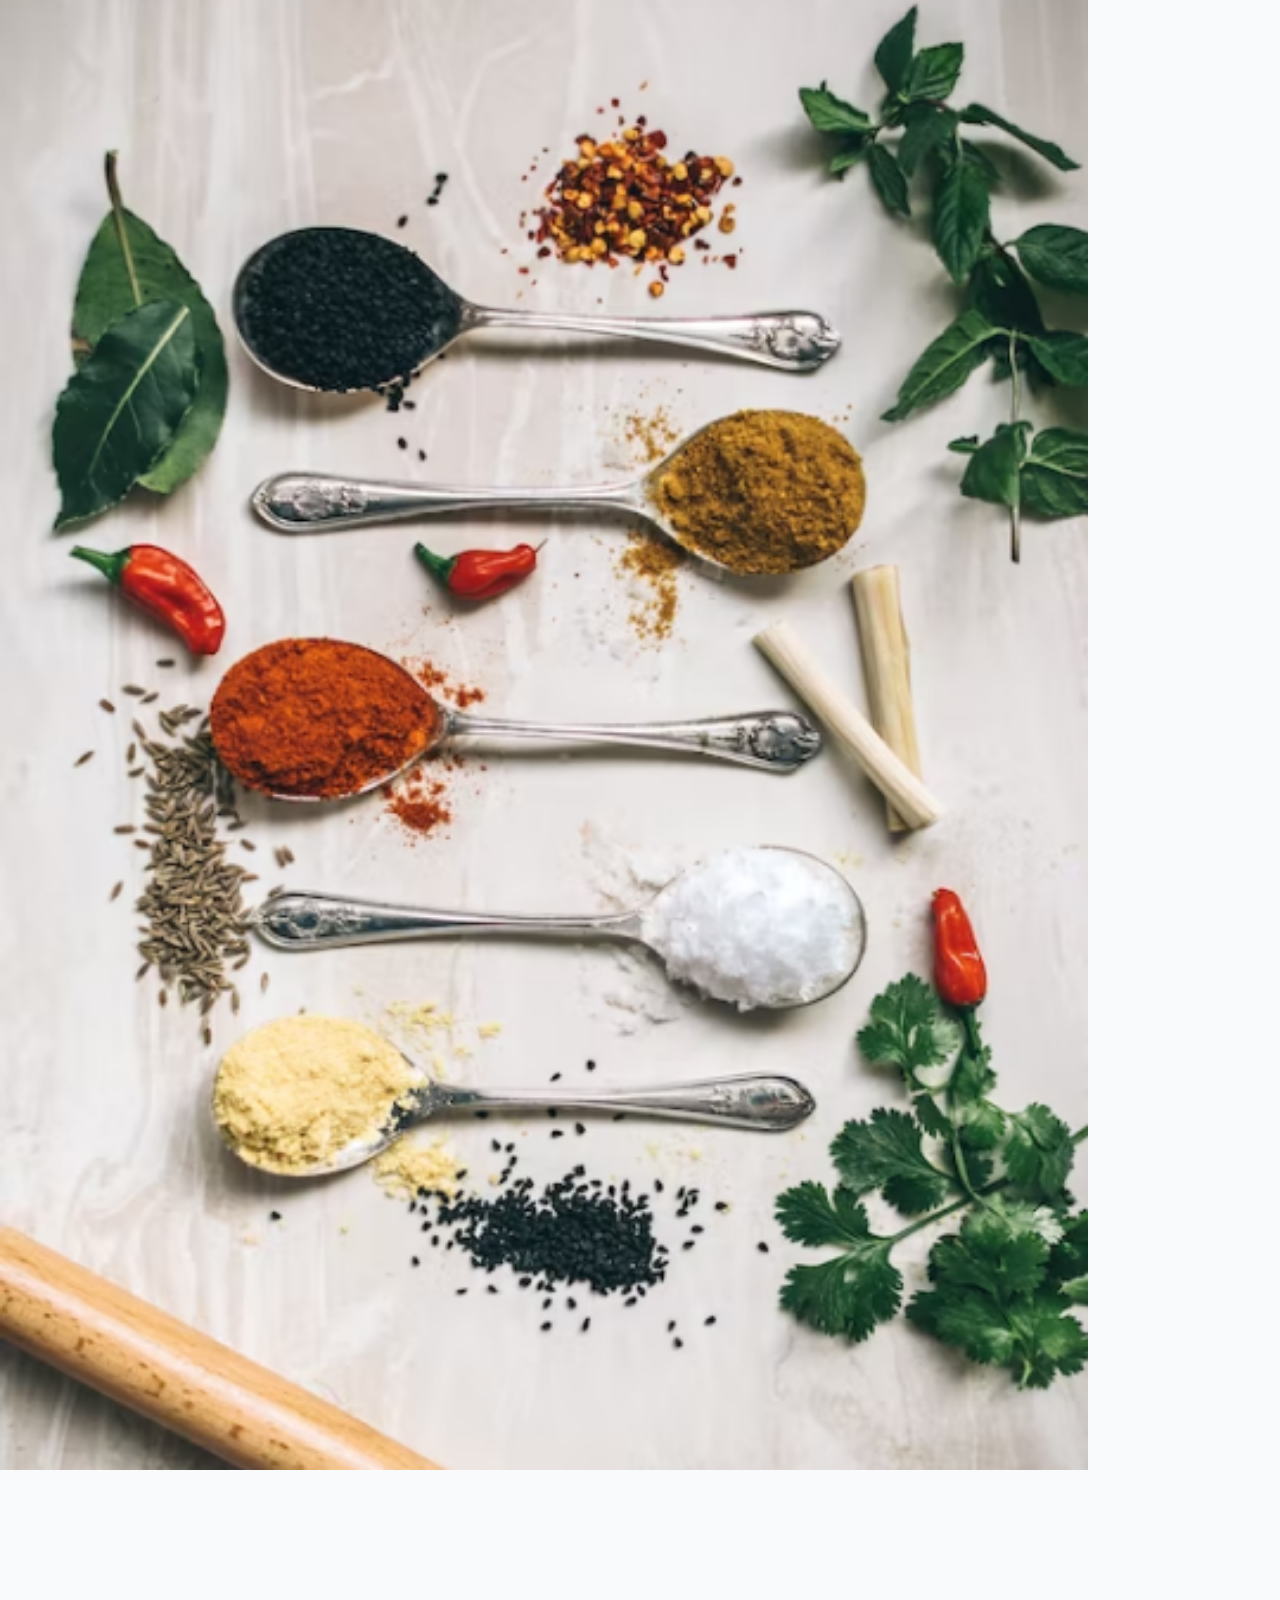
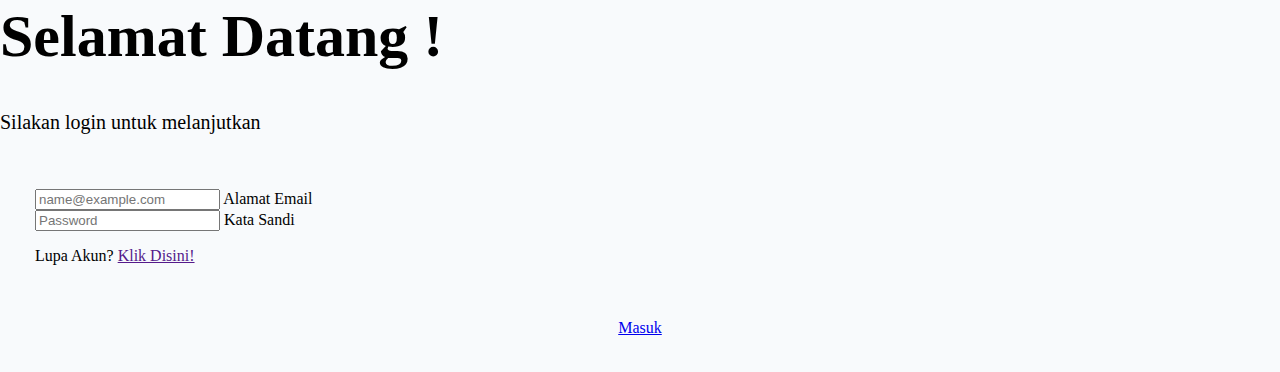
<file: pages/masuk.html>
<!DOCTYPE html>
<html lang="en">
  <head>
    <!-- Required meta tags -->
    <meta charset="utf-8" />
    <meta name="viewport" content="width=device-width, initial-scale=1" />
    <title>Web Resep Food</title>
    <link href="https://cdn.jsdelivr.net/npm/bootstrap@5.2.1/dist/css/bootstrap.min.css" rel="stylesheet" integrity="sha384-iYQeCzEYFbKjA/T2uDLTpkwGzCiq6soy8tYaI1GyVh/UjpbCx/TYkiZhlZB6+fzT" crossorigin="anonymous">
    <link rel="stylesheet" href="https://cdn.jsdelivr.net/npm/bootstrap-icons@1.9.1/font/bootstrap-icons.css">
    <link rel="stylesheet" href="masuk.css">
   
  </head>
  <body>
   
    <section class="wrapper__login">
      <div class="row">
        <div class="col-6">
          <img src="../img/login.png" alt="" class="img__login">
        </div>
        <div class="col-5">
          <div class="text__login text-center">
            <h1>Selamat Datang !</h1>
            <p>Silakan login untuk melanjutkan</p>
          </div>
          <div class="wrapper__box">
            <div class="form-floating">
              <input type="email" class="form-control" id="floatingInput" placeholder="name@example.com" />
              <label for="floatingInput">Alamat Email</label>
            </div>
            <div class="form-floating mt-4 mb-3">
              <input type="password" class="form-control" id="floatingPassword" placeholder="Password" />
              <label for="floatingPassword">Kata Sandi</label>
            </div>
            <p>Lupa Akun? <span><a href="">Klik Disini!</a></span></p>
          </div>   
          <div class="wrapper__button"> 
            <a class="w-50 btn btn-lg btn-primary" type="submit" href="../index.html" >Masuk</a>
          </div>       
        </div> 
      </div>  
    </section>


    <script src="https://cdn.jsdelivr.net/npm/bootstrap@5.2.1/dist/js/bootstrap.bundle.min.js" integrity="sha384-u1OknCvxWvY5kfmNBILK2hRnQC3Pr17a+RTT6rIHI7NnikvbZlHgTPOOmMi466C8" crossorigin="anonymous"></script>
  </body>
</html>
</file>
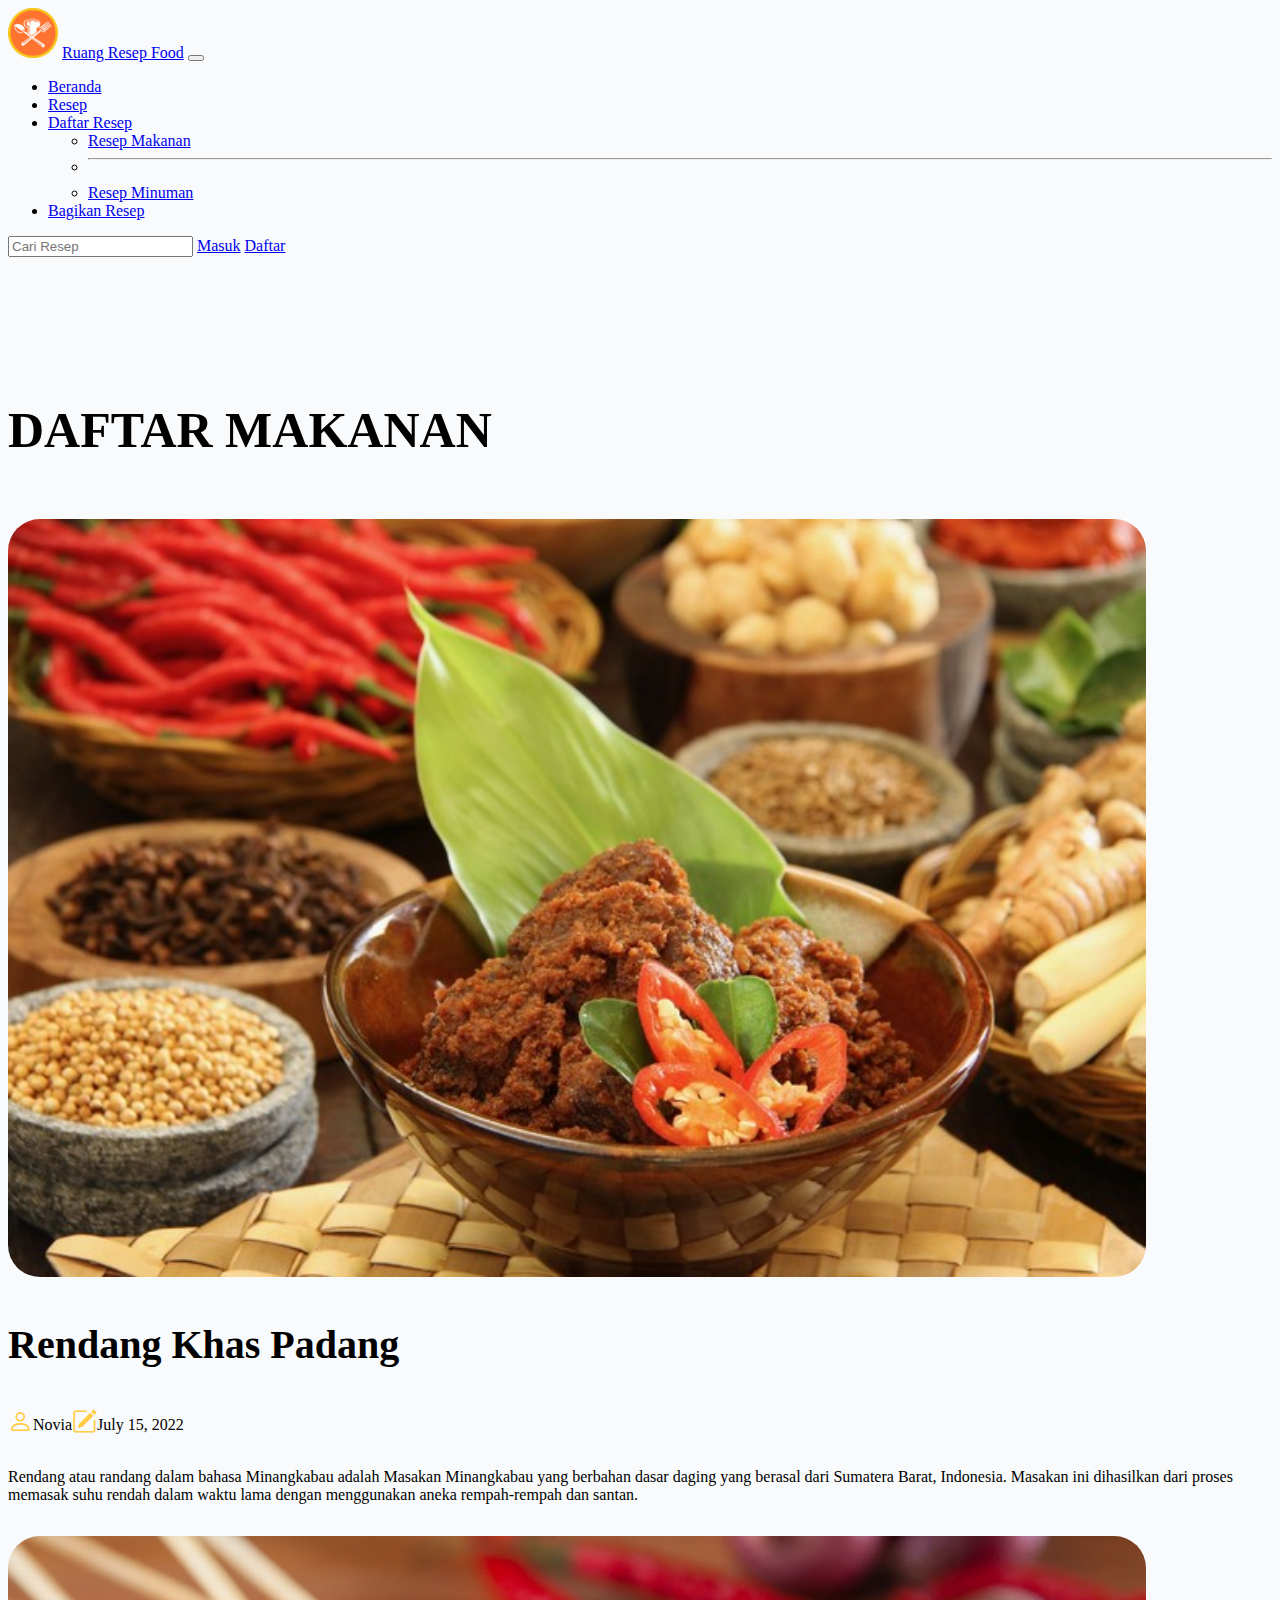
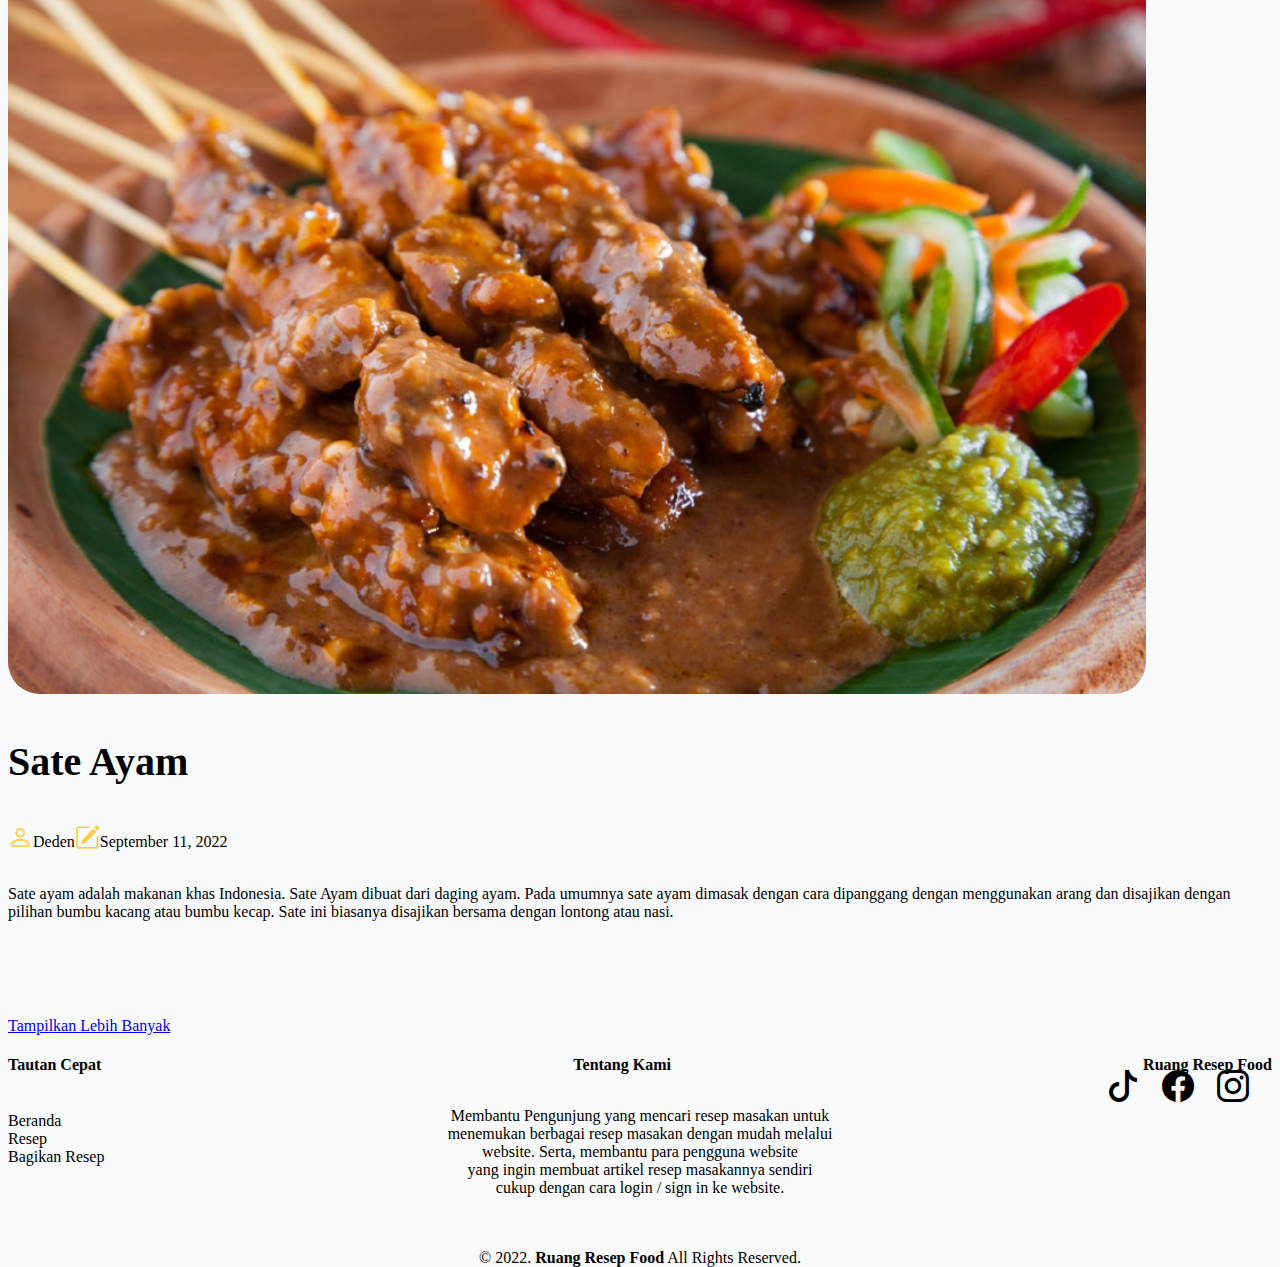
<file: pages/resepmakanan.html>
<!doctype html>
<html lang="en">
  <head>
    <meta charset="utf-8">
    <meta name="viewport" content="width=device-width, initial-scale=1">
    <title>Ruang Resep Food</title>
    <link href="https://cdn.jsdelivr.net/npm/bootstrap@5.2.2/dist/css/bootstrap.min.css" rel="stylesheet" integrity="sha384-Zenh87qX5JnK2Jl0vWa8Ck2rdkQ2Bzep5IDxbcnCeuOxjzrPF/et3URy9Bv1WTRi" crossorigin="anonymous">
    <link rel="stylesheet" href="https://cdn.jsdelivr.net/npm/bootstrap-icons@1.9.1/font/bootstrap-icons.css">
    <link rel="stylesheet" href="../style.css">
</head>
  <body>
    <nav class="navbar navbar-expand-lg bg-light fixed-top" id="mainNav">
        <div class="container">
            <img src="../img/Logo1.png" height="50" width="50" alt="logoresep">
          <a class="navbar-brand ms-2" href="#">Ruang Resep Food</a>
          <button class="navbar-toggler" type="button" data-bs-toggle="collapse" data-bs-target="#navbarSupportedContent" aria-controls="navbarSupportedContent" aria-expanded="false" aria-label="Toggle navigation">
            <span class="navbar-toggler-icon"></span>
          </button>
          <div class="collapse navbar-collapse" id="navbarSupportedContent">
            <ul class="navbar-nav ms-auto">
              <li class="nav-item me-3">
                <a class="nav-link active" aria-current="page" href="../index.html">Beranda</a>
              </li>
              <li class="nav-item me-3">
                <a class="nav-link" href="../pages/daftarresep.html">Resep</a>
              </li>
              <li class="nav-item dropdown me-3">
                <a class="nav-link dropdown-toggle" href="#" role="button" data-bs-toggle="dropdown" aria-expanded="false">
                  Daftar Resep
                </a>
                <ul class="dropdown-menu">
                  <li><a class="dropdown-item" href="../pages/resepmakanan.html">Resep Makanan</a></li>
                  <li><hr class="dropdown-divider"></li>
                  <li><a class="dropdown-item" href="../pages/resepminuman.html">Resep Minuman</a></li>
                </ul>
                <li class="nav-item me-5">
                    <a class="nav-link" href="../pages/bagikanresep.html">Bagikan Resep</a>
                  </li>
            </ul>
            <form class="d-flex" role="search">
              <input class="form-control me-2" type="search" placeholder="Cari Resep" aria-label="Search">
              <a class="btn btn-success me-2" type="submit" href="../pages/masuk.html" >Masuk</a>
              <a class="btn btn-secondary" type="submit" href="../pages/daftar.html" >Daftar</a>
            </form>
          </div>
        </div>
      </nav>

      <section class="wrapper__gridfood">
        <div class="container">  
          <div class="judul-pesanan mt-5">
            <h2 class="text-center font-weight-bold">DAFTAR MAKANAN</h2>
          </div>
          <br />
    
            <div class="row mt-5">
                <div class="col-6">
                    <img src="../img/rendangpadang.jpeg" alt="" class="img__listresep">
                </div>
                <div class="col-6">
                    <h3>Rendang Khas Padang</h3>
                    <p><i class="bi bi-person mx-2"></i>Novia<i class="bi bi-pencil-square mx-2"></i>July 15, 2022</p> 
                    <p>Rendang atau randang dalam bahasa Minangkabau adalah Masakan Minangkabau yang berbahan dasar daging yang berasal dari Sumatera Barat, Indonesia. Masakan ini dihasilkan dari proses memasak suhu rendah dalam waktu lama dengan menggunakan aneka rempah-rempah dan santan.</p> 
                </div>
            </div>  

            <div class="row mt-5">
                <div class="col-6">
                    <img src="../img/sate ayam.jpg" alt="" class="img__listresep">
                </div>
                <div class="col-6">
                    <h3>Sate Ayam</h3>
                    <p><i class="bi bi-person mx-2"></i>Deden<i class="bi bi-pencil-square mx-2"></i>September 11, 2022</p> 
                    <p>Sate ayam adalah makanan khas Indonesia. Sate Ayam dibuat dari daging ayam. Pada umumnya sate ayam dimasak dengan cara dipanggang dengan menggunakan arang dan disajikan dengan pilihan bumbu kacang atau bumbu kecap. Sate ini biasanya disajikan bersama dengan lontong atau nasi.</p> 
                </div>
            </div>     
        </div>
      </section>

      <div class="tombol container text-center">
        <a href="#" class="w-100 btn btn-outline-secondary">Tampilkan Lebih Banyak</a>
      </div>

      <div class="footer bg-light pb-3">
        <footer class="pt-4 my-md-5 pt-md-5 border-top">
          <div class="container">
            <div class="head">
              <h4>Tautan Cepat</h4>
              <h4>Tentang Kami</h4>
              <h4>Ruang Resep Food</h4>
            </div>
            <div class="isi">
                <div class="quick">
                    <a href="#">Beranda</a>
                    <a href="#">Resep</a>
                    <a href="#">Bagikan Resep</a>
                </div>
                <div class="about">
                    <p>Membantu Pengunjung yang mencari resep masakan untuk <br>menemukan berbagai resep masakan dengan mudah melalui <br>website. Serta, membantu para pengguna website <br>yang ingin membuat artikel resep masakannya sendiri<br> cukup dengan cara login / sign in ke website.</p>
                </div>
                <div class="media">
                  <i class="bi bi-tiktok" width="60px"></i>
                  <i class="bi bi-facebook"></i>
                  <i class="bi bi-instagram"></i>
                </div>
            </div>
            <div id="copyright">
              <div class="wrapper_copy">&copy; 2022. <b>Ruang Resep Food</b> All Rights Reserved.</div>
            </div>
          </div>
        </footer>
      </div>


    <script src="https://cdn.jsdelivr.net/npm/bootstrap@5.2.2/dist/js/bootstrap.bundle.min.js" integrity="sha384-OERcA2EqjJCMA+/3y+gxIOqMEjwtxJY7qPCqsdltbNJuaOe923+mo//f6V8Qbsw3" crossorigin="anonymous"></script>
  </body>
</html>
</file>
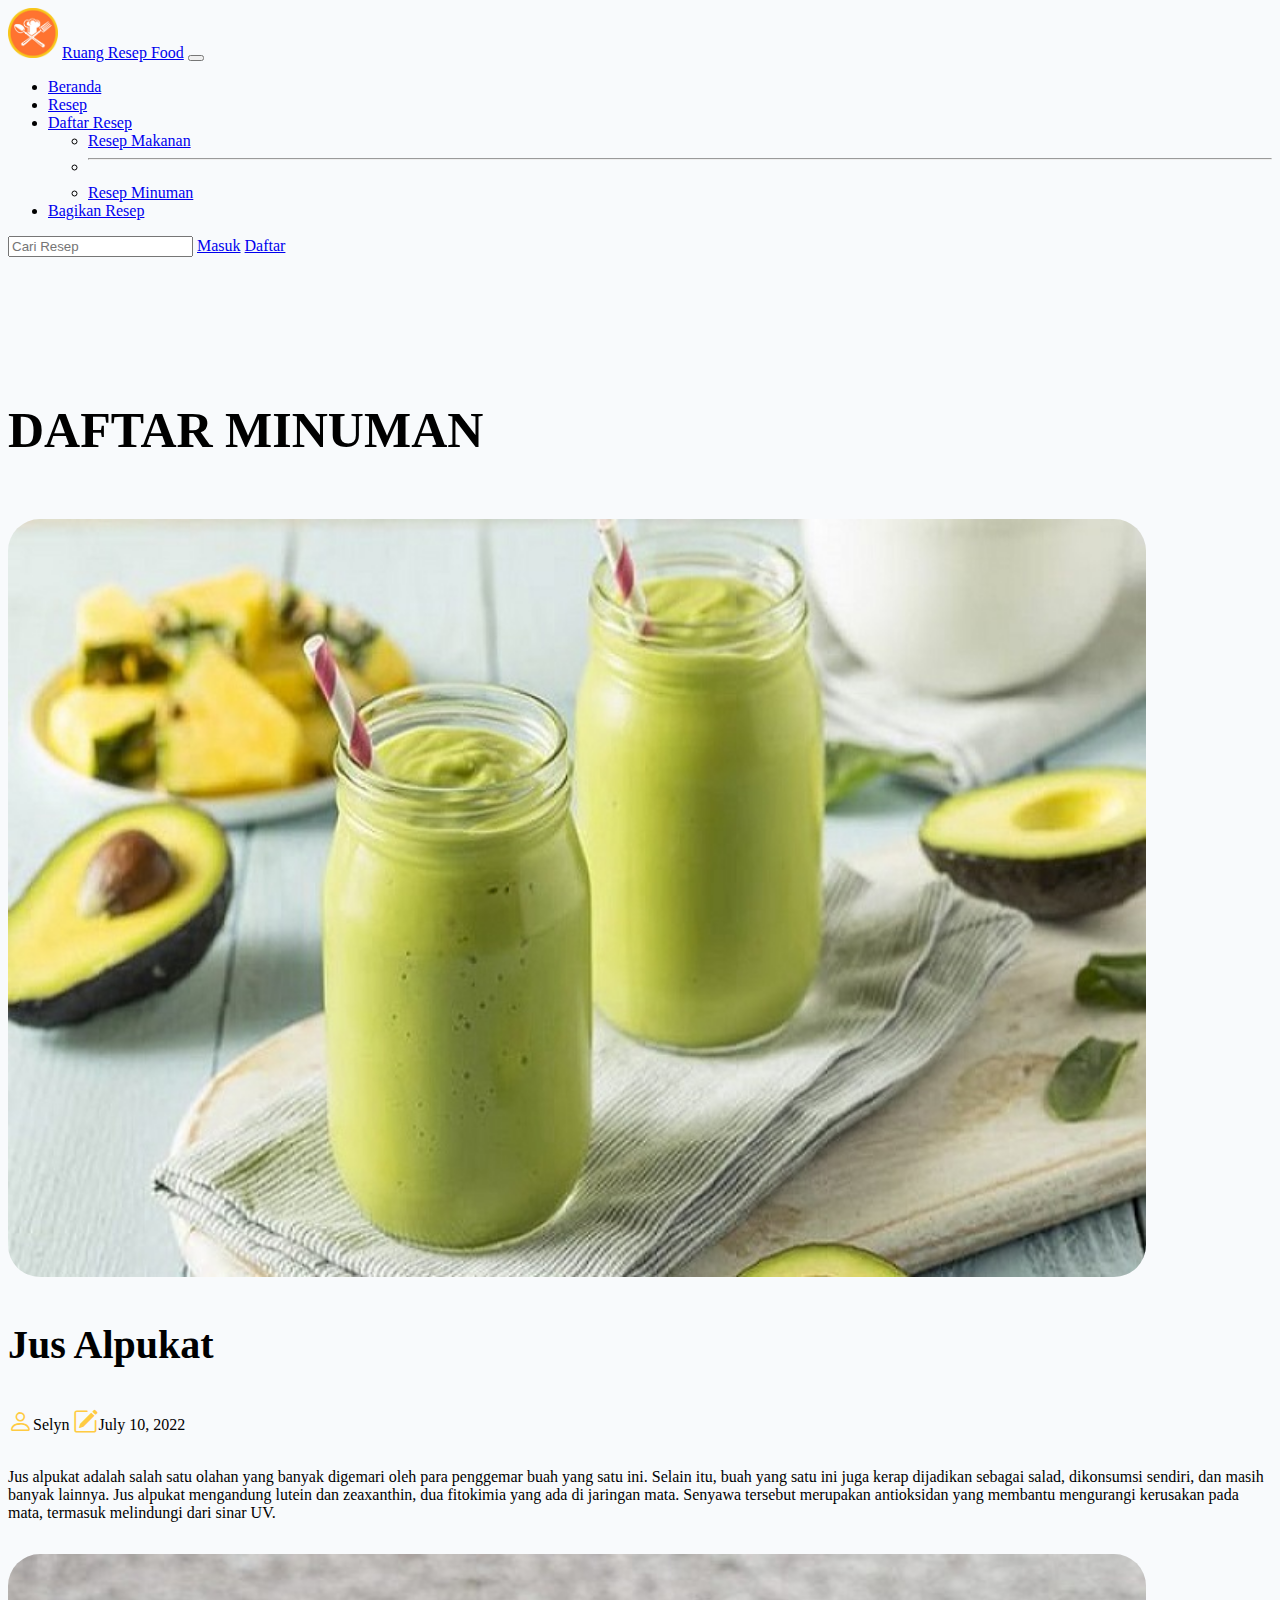
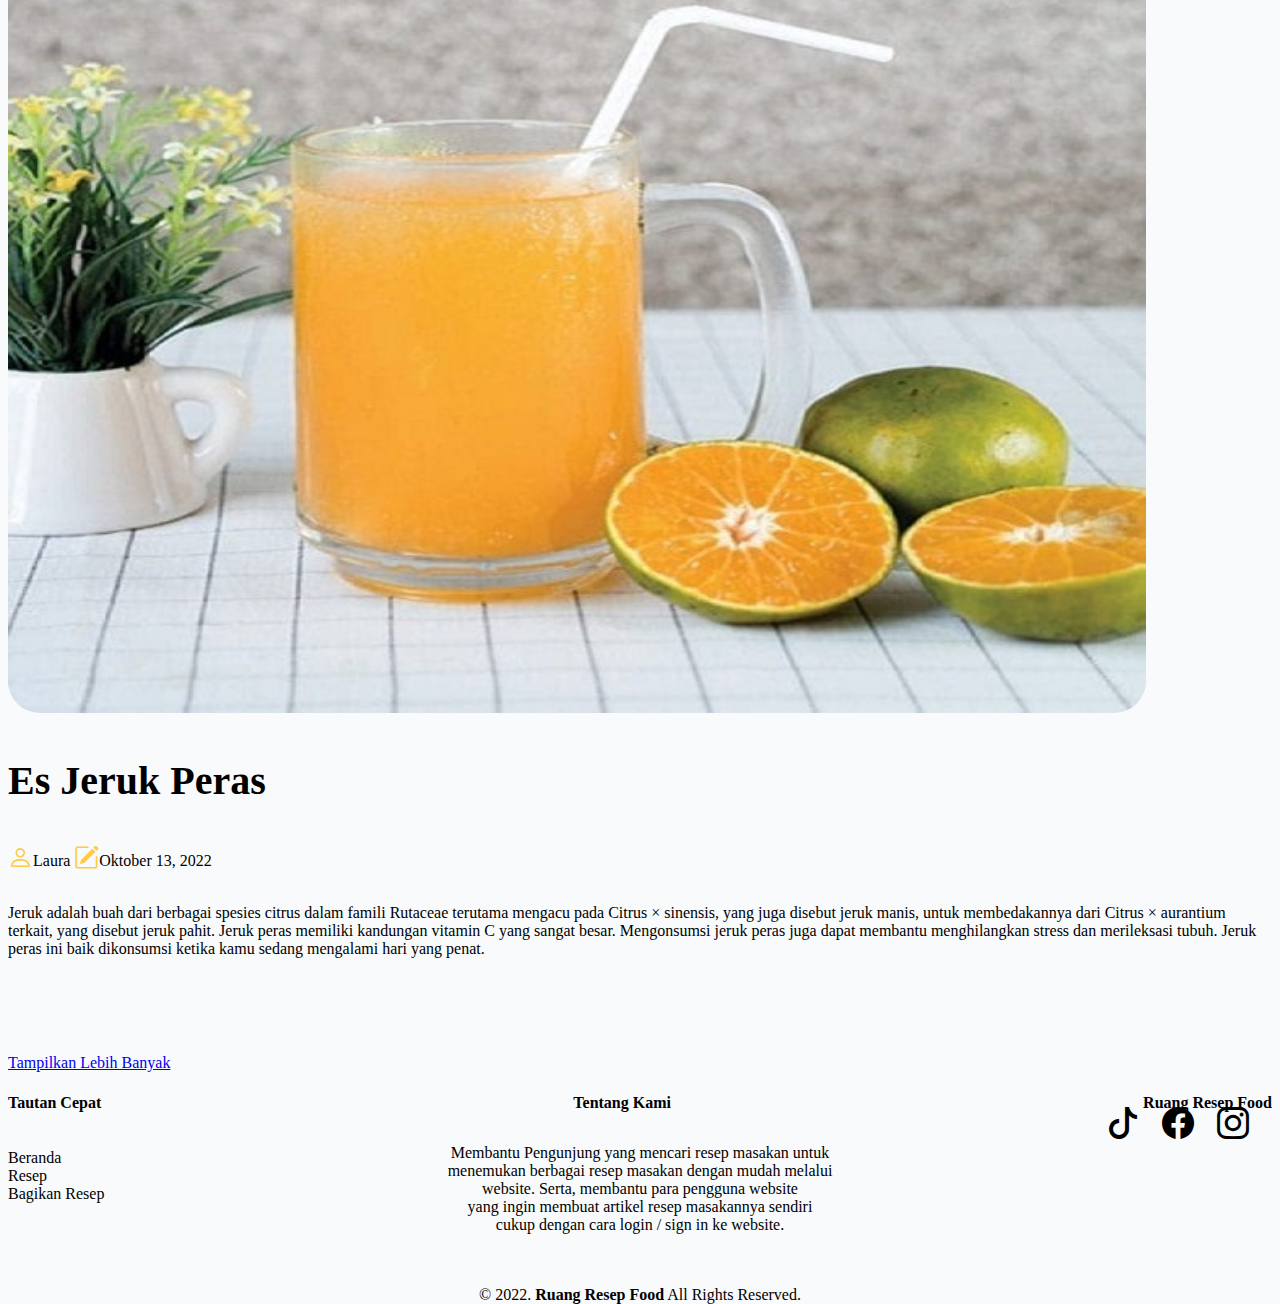
<file: pages/resepminuman.html>
<!doctype html>
<html lang="en">
  <head>
    <meta charset="utf-8">
    <meta name="viewport" content="width=device-width, initial-scale=1">
    <title>Ruang Resep Food</title>
    <link href="https://cdn.jsdelivr.net/npm/bootstrap@5.2.2/dist/css/bootstrap.min.css" rel="stylesheet" integrity="sha384-Zenh87qX5JnK2Jl0vWa8Ck2rdkQ2Bzep5IDxbcnCeuOxjzrPF/et3URy9Bv1WTRi" crossorigin="anonymous">
    <link rel="stylesheet" href="https://cdn.jsdelivr.net/npm/bootstrap-icons@1.9.1/font/bootstrap-icons.css">
    <link rel="stylesheet" href="../style.css">
</head>
  <body>
    <nav class="navbar navbar-expand-lg bg-light fixed-top" id="mainNav">
        <div class="container">
            <img src="../img/Logo1.png" height="50" width="50" alt="logoresep">
          <a class="navbar-brand ms-2" href="#">Ruang Resep Food</a>
          <button class="navbar-toggler" type="button" data-bs-toggle="collapse" data-bs-target="#navbarSupportedContent" aria-controls="navbarSupportedContent" aria-expanded="false" aria-label="Toggle navigation">
            <span class="navbar-toggler-icon"></span>
          </button>
          <div class="collapse navbar-collapse" id="navbarSupportedContent">
            <ul class="navbar-nav ms-auto">
              <li class="nav-item me-3">
                <a class="nav-link active" aria-current="page" href="../index.html">Beranda</a>
              </li>
              <li class="nav-item me-3">
                <a class="nav-link" href="../pages/daftarresep.html">Resep</a>
              </li>
              <li class="nav-item dropdown me-3">
                <a class="nav-link dropdown-toggle" href="#" role="button" data-bs-toggle="dropdown" aria-expanded="false">
                  Daftar Resep
                </a>
                <ul class="dropdown-menu">
                  <li><a class="dropdown-item" href="../pages/resepmakanan.html">Resep Makanan</a></li>
                  <li><hr class="dropdown-divider"></li>
                  <li><a class="dropdown-item" href="../pages/resepminuman.html">Resep Minuman</a></li>
                </ul>
                <li class="nav-item me-5">
                    <a class="nav-link" href="../pages/bagikanresep.html">Bagikan Resep</a>
                  </li>
            </ul>
            <form class="d-flex" role="search">
              <input class="form-control me-2" type="search" placeholder="Cari Resep" aria-label="Search">
              <a class="btn btn-success me-2" type="submit" href="../pages/masuk.html" >Masuk</a>
              <a class="btn btn-secondary" type="submit" href="../pages/daftar.html" >Daftar</a>
            </form>
          </div>
        </div>
      </nav>

      <section class="wrapper__gridfood">
        <div class="container">  
          <div class="judul-pesanan mt-5">
            <h2 class="text-center font-weight-bold">DAFTAR MINUMAN</h2>
          </div>
          <br />
    
         <div class="row mt-5">
            <div class="col-6">
                <img src="../img/juspukat.jpg" alt="" class="img__listresep">
            </div>
            <div class="col-6">
                <h3>Jus Alpukat</h3>
                <p><i class="bi bi-person mx-2"></i>Selyn <i class="bi bi-pencil-square mx-2"></i>July 10, 2022</p> 
                <p>Jus alpukat adalah salah satu olahan yang banyak digemari oleh para penggemar buah yang satu ini. Selain itu, buah yang satu ini juga kerap dijadikan sebagai salad, dikonsumsi sendiri, dan masih banyak lainnya.
                    Jus alpukat mengandung lutein dan zeaxanthin, dua fitokimia yang ada di jaringan mata. Senyawa tersebut merupakan antioksidan yang membantu mengurangi kerusakan pada mata, termasuk melindungi dari sinar UV.
                </p> 
            </div>
         </div>   
         <div class="row mt-5">
            <div class="col-6">
                <img src="../img/esjeruk.jpg" alt="" class="img__listresep">
            </div>
            <div class="col-6">
                <h3>Es Jeruk Peras</h3>
                <p><i class="bi bi-person mx-2"></i>Laura <i class="bi bi-pencil-square mx-2"></i>Oktober 13, 2022</p> 
                <p>Jeruk adalah buah dari berbagai spesies citrus dalam famili Rutaceae terutama mengacu pada Citrus × sinensis, yang juga disebut jeruk manis, untuk membedakannya dari Citrus × aurantium terkait, yang disebut jeruk pahit.
                    Jeruk peras memiliki kandungan vitamin C yang sangat besar. Mengonsumsi jeruk peras juga dapat membantu menghilangkan stress dan merileksasi tubuh. Jeruk peras ini baik dikonsumsi ketika kamu sedang mengalami hari yang penat.
                </p> 
            </div>
         </div>   
        </div>
      </section>

      <div class="tombol container text-center">
        <a href="#" class="w-100 btn btn-outline-secondary">Tampilkan Lebih Banyak</a>
      </div>

      <div class="footer bg-light pb-3">
        <footer class="pt-4 my-md-5 pt-md-5 border-top">
          <div class="container">
            <div class="head">
              <h4>Tautan Cepat</h4>
              <h4>Tentang Kami</h4>
              <h4>Ruang Resep Food</h4>
            </div>
            <div class="isi">
                <div class="quick">
                    <a href="#">Beranda</a>
                    <a href="#">Resep</a>
                    <a href="#">Bagikan Resep</a>
                </div>
                <div class="about">
                    <p>Membantu Pengunjung yang mencari resep masakan untuk <br>menemukan berbagai resep masakan dengan mudah melalui <br>website. Serta, membantu para pengguna website <br>yang ingin membuat artikel resep masakannya sendiri<br> cukup dengan cara login / sign in ke website.</p>
                </div>
                <div class="media">
                  <i class="bi bi-tiktok" width="60px"></i>
                  <i class="bi bi-facebook"></i>
                  <i class="bi bi-instagram"></i>
                </div>
            </div>
            <div id="copyright">
              <div class="wrapper_copy">&copy; 2022. <b>Ruang Resep Food</b> All Rights Reserved.</div>
            </div>
          </div>
        </footer>
      </div>


    <script src="https://cdn.jsdelivr.net/npm/bootstrap@5.2.2/dist/js/bootstrap.bundle.min.js" integrity="sha384-OERcA2EqjJCMA+/3y+gxIOqMEjwtxJY7qPCqsdltbNJuaOe923+mo//f6V8Qbsw3" crossorigin="anonymous"></script>
  </body>
</html>
</file>
<file: style.css>
body {
    background-color: #F8FAFC;
}

.chef__img {
    width: 100%;
    height: auto;
    
}

h1 {
    text-align: center;
    margin-top: -30rem;
    color: white;
    font-size: 60px;
    margin-bottom: 5rem;
}

.col a {
    text-align: center;
    border-radius: 2rem;
    font-size: 24px;
    width: 15%;
    background-color: rgba(84, 90, 90, 0.6);
    color: #F8FAFC;
}

.cari__resep:hover a {
    background-color: #F8FAFC;
    color: #141414;
}

.border {
    margin-top: 18rem;
    border-radius: 5rem;
    margin-left: 3rem;
    margin-right: 3rem;
    padding-bottom: 23rem;
    background-image: url(img/chef2.jpg);
    background-size: 55%;
    box-shadow: 7px 7px 14px 0;
}

.wrapper__gridfood {
    background-color: #F8FAFC;
    padding-bottom: 4rem;
    margin-top: 9rem
}
 
h2 {
    font-size: 50px;
    margin-top: 2rem;
}

.wrapper__about {
    padding-top: 4rem;
    padding-bottom: 4rem;
    background-color: white;
}

.col-6 p {
    margin-top: 2rem;
    margin-bottom: 2rem;
}

.col-6 a {
    font-size: 17px;
    width: 11rem;
}

h3{
    font-size: 40px;
}

.wrapper__food {
    padding-top: 2rem;
    padding-bottom: 3rem;
}

.head{
    display: flex;
    justify-content: space-between;
    margin-bottom: 1rem;
}


.quick{
    display: flex;
    flex-flow: column;
    position: relative;
}

.quick a{
    text-decoration: none;
    color: black;
}

.about{
    text-align: center;
    position: relative;
    margin-top: -75px;
    margin-bottom: 3rem;
}

.media {
    display: flex;
    justify-content: flex-end;
    margin-top: -11rem;
}

.media i {
    width: 55px;
    height: 100px;
    font-size: 2em;
}

.wrapper_copy {
    text-align: center;
    margin-top: 5rem;
    margin-bottom: -2rem;
}

.wrapper__gridfood i {
    color: #FFCB42;
    font-size: 25px;
}

.share__tombol {
    display: flex;
    justify-content: end;
}

.share__tombol a{
    color: #141414;
    position: relative;
    left: -25px;
    text-decoration: none;
}

.share__tombol i {
    color: #141414;
    position: relative;
    left: 15px;
    text-decoration: none;
}

.card-img-top {
    border-radius: 2rem 2rem 0 0;
}

.card__wrapper {
    background-color: rgb(255, 255, 255);
    padding-bottom: 20px;
    box-shadow: 3px 3px 9px 0;
    border-radius: 2rem;
}

.img__listresep {
    width: 90%;
    border-radius: 2rem;
}
</file>
<file: pages/bagikan.css>
* {
    box-sizing: border-boxs;
  }
  
  body {
    margin: 0;
    padding: 0;
    background: url(../img/bg1.png);
    background-size: 100%;
  }

.wrapper__form{
    padding-top: 10rem;  
}

.row {
    margin-left: 8rem;
    margin-right: 8rem;
}

.border {
    background-color: #EDEDED;
    padding-bottom: 2rem;
    border-radius: 5rem;
    margin-bottom: 5rem;   
}

.col h1 {
    text-align: center;
    font-size: 60px;
    margin-top: 3rem;
}

.col p {
    text-align: center;
    font-size: 20px;
}

.wrapper__list {
    padding: 10rem;
    margin-top: -9rem;
}

.wrapper__list label {
    margin-top: 2rem;
    font-size: 25px;
}

.wrapper__list a {
    margin-top: 3rem;
    padding-left: 30px;
    padding-right: 30px;
}


.head{
    display: flex;
    justify-content: space-between;
    margin-bottom: 1rem;
}


.quick{
    display: flex;
    flex-flow: column;
    position: relative;
}

.quick a{
    text-decoration: none;
    color: black;
}

.about{
    text-align: center;
    position: relative;
    margin-top: -75px;
    margin-bottom: 3rem;
}

.media {
    display: flex;
    justify-content: flex-end;
    margin-top: -11rem;
}

.media i {
    width: 55px;
    height: 100px;
    font-size: 2em;
}

.wrapper_copy {
    text-align: center;
    margin-top: 5rem;
    margin-bottom: -2rem;
}
</file>
<file: pages/masuk.css>
* {
  box-sizing: border-boxs;
}

body {
  margin: 0;
  padding: 0;
  background-color: #F8FAFC;
}

.wrapper__login {
  overflow-x: hidden;
} 

.img__login {
  width: 85%;
}

.text__login h1{
  font-size: 60px;
}

.text__login p {
  font-size: 20px;
}

.col-5 {
  margin-top: 8rem;
}

.wrapper__box {
  padding:  35px;
}

.wrapper__button {
  margin-top: -2rem;
  padding: 35px;
  text-align: center;
}
</file>
<file: pages/detail.css>
* {
    box-sizing: border-boxs;
  }
  
  body {
    margin: 0;
    padding: 0;
    background: url(../img/bg1.png);
    background-size: 100%;
  }

.wrapper_form{
    padding-top: 10rem;
   
}

.row {
    margin-left: 7rem;
    margin-right: 7rem;
}

.border {
    padding-bottom: 10rem;
    border-radius: 5rem;
    margin-bottom: 5rem;
}

.ayambakar_img{
    border-radius: 5rem 5rem 0 0;
    width: 100%;
    height: 100%;
}

.border h2 {
    text-align: center;
    margin-top: 2rem;
    margin-bottom: 2rem;
}

.ayambakar1_img {
    width: 70%;
    height: 350px;
    border-radius: 2rem;
    margin-left: 8.5rem;
}

.video__tutorial a {
    font-size: 55px;
    color: red;
    margin-top: -14rem;
    display: flex;
    justify-content: center;
    align-items: center;
}

.comment {
    margin-top: 15rem;
    font-size: 30px;
    margin-left: 6rem;
    margin-right: 7rem;
}

.comment a {
    color: #555555;
    display: flex;
    margin-top: -2.5rem;
    margin-left: 20em;
}

.border h6{
    margin-left: 4rem;
    padding-top: 1rem;
}

.border h5 {
    margin-left: 4rem;
}

.border h4 {
    margin-left: 4rem;
    margin-bottom: 1rem;
}

.border p{
    margin-left: 4rem;
    margin-right: 4rem;
}

.wrapper__gridfood {
    background-color: rgba(190, 190, 190, 0.5);
    padding-bottom: 5rem;
    padding-top: 3rem;
    margin-top: 2rem;
}
 
.wrapper__gridfood h2 {
    font-size: 50px;
    margin-top: 2rem;
}

.wrapper__gridfood i {
    color: #FFCB42;
    font-size: 25px;
}

.share__tombol {
    display: flex;
    justify-content: end;
}

.share__tombol a{
    color: #141414;
    position: relative;
    left: -25px;
    text-decoration: none;
}

.share__tombol i {
    color: #141414;
    position: relative;
    left: 15px;
    text-decoration: none;
}

.card-img-top {
    border-radius: 2rem 2rem 0 0;
}

.card__wrapper {
    background-color: rgb(255, 255, 255);
    padding-bottom: 20px;
    box-shadow: 3px 3px 9px 0;
    border-radius: 2rem;
}

.head{
    display: flex;
    justify-content: space-between;
    margin-bottom: 1rem;
}

.quick{
    display: flex;
    flex-flow: column;
    position: relative;
}

.quick a{
    text-decoration: none;
    color: black;
}

.about{
    text-align: center;
    position: relative;
    margin-top: -75px;
    margin-bottom: 3rem;
}

.media {
    display: flex;
    justify-content: flex-end;
    margin-top: -11rem;
}

.media i {
    width: 55px;
    height: 100px;
    font-size: 2em;
}

.wrapper_copy {
    text-align: center;
    margin-top: 5rem;
    margin-bottom: -2rem;
}
</file>
